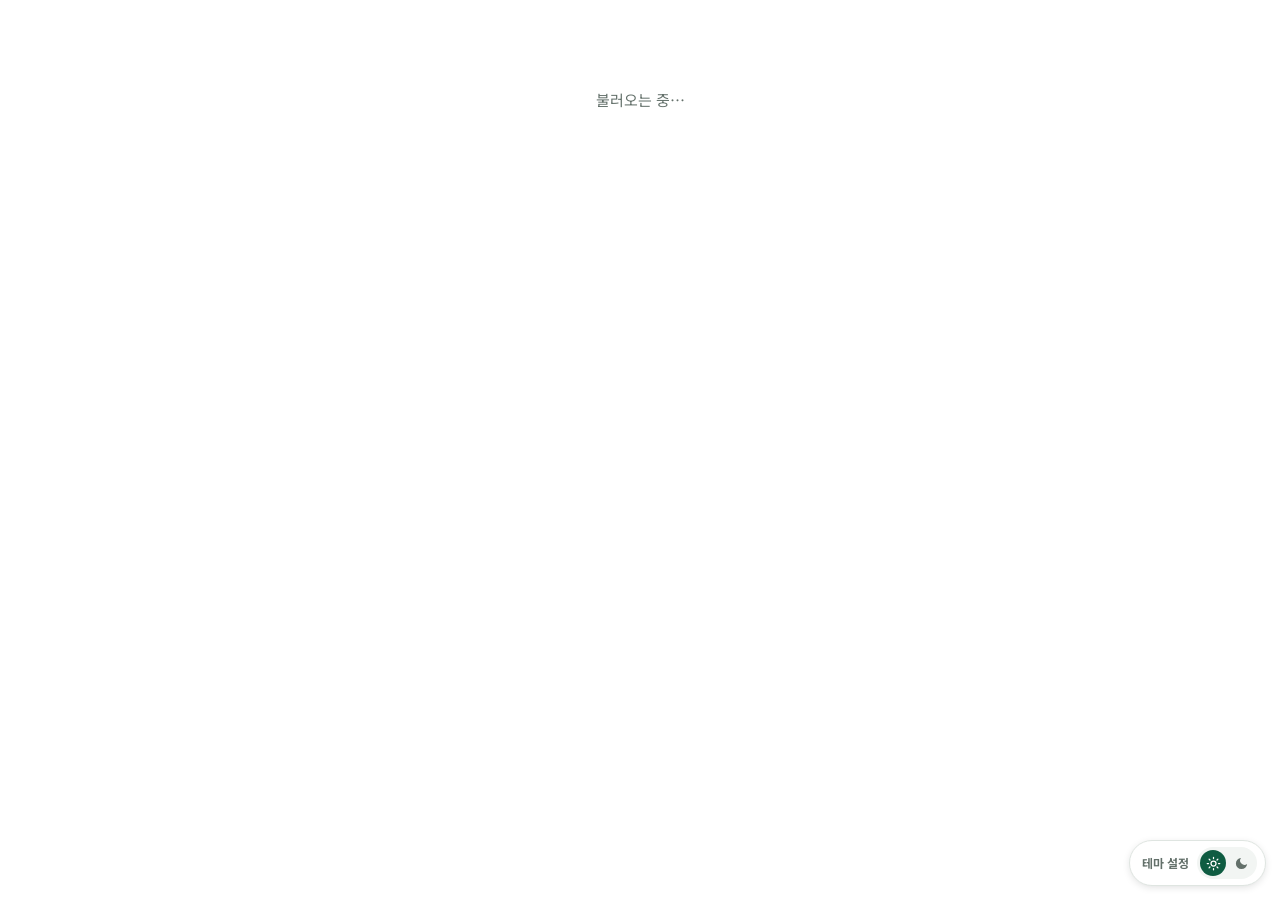
<file: index.html>
<!doctype html>
<html lang="ko">
<head>
<meta charset="utf-8">
<meta name="viewport" content="width=device-width, initial-scale=1">
<title>VOY Research page</title>
<link rel="stylesheet" href="/assets/style.css?v=20261030h">
<link rel="icon" href="data:,">
</head>
<body>
<script>
(function () {
  try {
    var t = localStorage.getItem('voy_theme');
    if (t === 'dark' || t === 'light') document.documentElement.setAttribute('data-theme', t);
  } catch (e) {}
})();
</script>
<div id="theme-toggle-mount"></div>
<div id="app"><div class="survey-shell"><div class="boot-loading">불러오는 중…</div></div></div>

<script src="/config.js"></script>
<script src="/assets/supabase-js.min.js"></script>
<script>
(function () {
  var sb = window.supabase.createClient(window.SUPABASE_CONFIG.url, window.SUPABASE_CONFIG.anonKey);

  /* ---------------- theme toggle ---------------- */
  var ICON_PALETTE = '<svg viewBox="0 0 24 24" fill="none" stroke="currentColor" stroke-width="2" stroke-linecap="round" stroke-linejoin="round"><path d="M12 2a10 10 0 100 20c1.1 0 2-.9 2-2 0-.5-.2-.9-.5-1.3-.3-.4-.5-.8-.5-1.2 0-1.1.9-2 2-2h2.4c1.9 0 3.6-1.6 3.6-3.6C21 6.5 17 2 12 2z"/><circle cx="7.2" cy="10.2" r="1.1" fill="currentColor" stroke="none"/><circle cx="10.8" cy="6.8" r="1.1" fill="currentColor" stroke="none"/><circle cx="15.5" cy="8.5" r="1.1" fill="currentColor" stroke="none"/><circle cx="16.5" cy="12.8" r="1.1" fill="currentColor" stroke="none"/></svg>';
  var ICON_SUN = '<svg viewBox="0 0 24 24" fill="none" stroke="currentColor" stroke-width="2" stroke-linecap="round" stroke-linejoin="round"><circle cx="12" cy="12" r="4"></circle><path d="M12 2v2M12 20v2M4.93 4.93l1.41 1.41M17.66 17.66l1.41 1.41M2 12h2M20 12h2M6.34 17.66l-1.41 1.41M19.07 4.93l-1.41 1.41"/></svg>';
  var ICON_MOON = '<svg viewBox="0 0 24 24" fill="currentColor"><path d="M21 12.79A9 9 0 1111.21 3 7 7 0 0021 12.79z"/></svg>';

  function getTheme() {
    try { return localStorage.getItem('voy_theme') === 'dark' ? 'dark' : 'light'; } catch (e) { return 'light'; }
  }
  function setTheme(t) {
    document.documentElement.setAttribute('data-theme', t);
    try { localStorage.setItem('voy_theme', t); } catch (e) {}
    renderThemeToggle();
  }
  function renderThemeToggle() {
    var mount = document.getElementById('theme-toggle-mount');
    if (!mount) return;
    var t = getTheme();
    mount.innerHTML =
      '<div class="theme-toggle">' +
      '<span class="theme-toggle-label"><span class="label-text">테마 설정</span></span>' +
      '<span class="theme-toggle-btns">' +
      '<button type="button" class="theme-btn' + (t === 'light' ? ' active' : '') + '" id="theme-btn-light" aria-label="라이트 테마">' + ICON_SUN + '</button>' +
      '<button type="button" class="theme-btn' + (t === 'dark' ? ' active' : '') + '" id="theme-btn-dark" aria-label="다크 테마">' + ICON_MOON + '</button>' +
      '</span></div>';
    document.getElementById('theme-btn-light').addEventListener('click', function () { setTheme('light'); });
    document.getElementById('theme-btn-dark').addEventListener('click', function () { setTheme('dark'); });
  }
  renderThemeToggle();

  function escapeHtml(s) {
    return String(s == null ? '' : s).replace(/[&<>"']/g, function (c) {
      return { '&': '&amp;', '<': '&lt;', '>': '&gt;', '"': '&quot;', "'": '&#39;' }[c];
    });
  }
  function fmtDateTime(iso) {
    if (!iso) return '';
    try {
      return new Date(iso).toLocaleString('ko-KR', { year: 'numeric', month: '2-digit', day: '2-digit', hour: '2-digit', minute: '2-digit' });
    } catch (e) { return iso; }
  }
  function getStatus(survey) {
    if (!survey || !survey.questions || survey.questions.length === 0 || !survey.title) return 'draft';
    if (survey.manual_status === 'forceOpen') return 'open';
    if (survey.manual_status === 'forceClosed') return 'closed';
    var now = Date.now();
    var start = survey.start_at ? new Date(survey.start_at).getTime() : null;
    var end = survey.end_at ? new Date(survey.end_at).getTime() : null;
    if (start && now < start) return 'before';
    if (end && now > end) return 'closed';
    return 'open';
  }
  var STATUS_LABEL = { draft: '준비 중', before: '시작 전', open: '진행 중', closed: '종료됨' };

  var brandHtml = '<div class="brand-row"><img class="brand-logo" src="/assets/logo.webp" alt="VOY Vote page"></div>';

  var siteFooterHtml = '<p class="muted small" style="text-align:center;margin-top:32px;line-height:1.7;">' +
    '영업현장의 참고서 VOY,<br>여러분의 관심과 참여로 만들어 집니다.<br>설문조사 감사합니다.</p>' +
    '<p class="muted small" style="text-align:center;margin-top:16px;line-height:1.7;">' +
    'ⓒ 2026 YUHAN Sales Strategic Planning Team.</p>';

  function shell(inner) {
    document.getElementById('app').innerHTML = '<div class="survey-shell">' + brandHtml + inner + siteFooterHtml + '</div>';
  }
  function centeredCard(inner) {
    return '<div class="card card-pad" style="text-align:center;">' + inner + '</div>';
  }

  var UI = { invalidField: '', submitting: false, submitError: '' };
  var SURVEY = null;

  function renderForm() {
    var s = SURVEY;
    var nicknameInvalid = UI.invalidField === 'nickname';
    var qHtml = s.questions.map(function (q, idx) {
      var invalid = UI.invalidField === q.id;
      var body;
      if (q.type === 'choice') {
        body = '<div class="choice-list">' + q.choices.map(function (c, ci) {
          if (!c || !String(c).trim()) return '';
          return '<label class="choice-option"><input type="radio" name="q_' + q.id + '" value="' + ci + '">' +
            '<span>' + escapeHtml(c) + '</span></label>';
        }).join('') + '</div>';
      } else {
        body = '<textarea name="t_' + q.id + '" placeholder="자유롭게 의견을 남겨주세요"></textarea>';
      }
      return '<div class="question-block' + (invalid ? ' invalid' : '') + '" data-qid="' + q.id + '">' +
        '<div class="section-title"><span class="question-num">' + String(idx + 1).padStart(2, '0') + '</span>' +
        escapeHtml(q.text) + (q.type === 'choice' ? '<span class="required-mark">*</span>' : '') + '</div>' +
        body + (invalid ? '<div class="error-text">이 문항에 응답해주세요.</div>' : '') + '</div>';
    }).join('');

    shell(
      '<div class="eyebrow" style="margin-bottom:10px;">SURVEY</div>' +
      '<h1 class="page-title" style="margin-bottom:6px;">' + escapeHtml(s.title) + '</h1>' +
      (s.end_at ? '<p class="muted small" style="margin:0 0 20px;">' + fmtDateTime(s.end_at) + '까지 참여 가능합니다.</p>' : '<div style="height:20px;"></div>') +
      (UI.submitError ? '<div class="flash flash-error">' + escapeHtml(UI.submitError) + '</div>' : '') +
      '<form id="survey-form" class="card card-pad">' +
      '<div class="question-block' + (nicknameInvalid ? ' invalid' : '') + '" data-qid="nickname">' +
      '<label class="field-label" for="nickname-input">당신의 VOY 닉네임은?<span class="required-mark">*</span></label>' +
      '<input type="text" id="nickname-input" name="nickname" placeholder="ex) 롱다리웰시코기45" maxlength="30" autocomplete="off">' +
      (nicknameInvalid ? '<div class="error-text">닉네임을 입력해주세요.</div>' : '') +
      '</div>' +
      qHtml +
      '<div style="margin-top:22px;"><button type="submit" class="btn btn-primary btn-block"' + (UI.submitting ? ' disabled' : '') + '>' +
      (UI.submitting ? '제출 중…' : '제출하기') + '</button></div>' +
      '</form>'
    );

    var form = document.getElementById('survey-form');
    form.querySelectorAll('.choice-option input').forEach(function (input) {
      input.addEventListener('change', function () {
        var group = input.closest('.choice-list');
        group.querySelectorAll('.choice-option').forEach(function (l) { l.classList.remove('checked'); });
        input.closest('.choice-option').classList.add('checked');
      });
    });
    form.addEventListener('submit', handleSubmit);
  }

  function handleSubmit(e) {
    e.preventDefault();
    var s = SURVEY;
    var form = e.target;
    var nickname = form.querySelector('#nickname-input').value.trim();
    if (!nickname) { UI.invalidField = 'nickname'; renderForm(); focusInvalid(); return; }

    var answers = {};
    var firstInvalid = null;
    s.questions.forEach(function (q) {
      if (q.type === 'choice') {
        var checked = form.querySelector('input[name="q_' + q.id + '"]:checked');
        if (!checked) { if (!firstInvalid) firstInvalid = q.id; return; }
        answers[q.id] = Number(checked.value);
      } else {
        var ta = form.querySelector('textarea[name="t_' + q.id + '"]');
        answers[q.id] = ta ? ta.value.trim() : '';
      }
    });
    if (firstInvalid) { UI.invalidField = firstInvalid; renderForm(); focusInvalid(); return; }

    UI.invalidField = '';
    UI.submitting = true;
    UI.submitError = '';
    renderForm();

    sb.from('responses').insert({ survey_id: s.id, nickname: nickname, answers: answers }).then(function (res) {
      if (res.error) {
        UI.submitting = false;
        UI.submitError = '제출 중 문제가 발생했습니다. 잠시 후 다시 시도해주세요.';
        renderForm();
        return;
      }
      try { sessionStorage.setItem('voy_submitted_' + s.id, '1'); } catch (e) {}
      renderDone();
    });
  }

  function focusInvalid() {
    var el = document.querySelector('[data-qid="' + UI.invalidField + '"]');
    if (el) { el.scrollIntoView({ block: 'center' }); var f = el.querySelector('input,textarea'); if (f) f.focus(); }
  }

  function renderDone() {
    shell(centeredCard(
      '<div class="eyebrow" style="margin-bottom:10px;color:var(--accent);">DONE</div>' +
      '<h1 class="page-title" style="margin-bottom:10px;">제출이 완료되었습니다</h1>' +
      '<p class="muted">소중한 의견 감사합니다.</p>'
    ));
  }

  function renderStatusScreen(status, survey) {
    if (status === 'draft') {
      shell(centeredCard('<h1 class="page-title" style="margin-bottom:10px;">설문이 아직 준비 중입니다</h1><p class="muted">잠시 후 다시 확인해주세요.</p>'));
      return;
    }
    if (status === 'before') {
      shell(centeredCard(
        '<span class="badge badge-before"><span class="badge-dot"></span>' + STATUS_LABEL.before + '</span>' +
        '<h1 class="page-title" style="margin:14px 0 10px;">' + escapeHtml(survey.title) + '</h1>' +
        '<p class="muted">' + (survey.start_at ? (fmtDateTime(survey.start_at) + '부터 참여하실 수 있습니다.') : '곧 시작됩니다.') + '</p>'
      ));
      return;
    }
    if (status === 'closed') {
      shell(centeredCard(
        '<span class="badge badge-closed"><span class="badge-dot"></span>' + STATUS_LABEL.closed + '</span>' +
        '<h1 class="page-title" style="margin:14px 0 10px;">' + escapeHtml(survey.title) + '</h1>' +
        '<p class="muted">설문이 종료되었습니다. 참여해주셔서 감사합니다.</p>'
      ));
      return;
    }
  }

  async function boot() {
    var app = document.getElementById('app');
    var res = await sb.from('surveys').select('*').eq('is_active', true).maybeSingle();
    if (res.error) {
      shell(centeredCard('<h1 class="page-title" style="margin-bottom:10px;">불러오지 못했습니다</h1><p class="muted">잠시 후 새로고침해주세요.</p>'));
      return;
    }
    var survey = res.data;
    var status = getStatus(survey);
    if (status !== 'open') { renderStatusScreen(status, survey); return; }

    SURVEY = survey;
    var already = false;
    try { already = sessionStorage.getItem('voy_submitted_' + survey.id) === '1'; } catch (e) {}
    if (already) { renderDone(); return; }
    renderForm();
  }

  boot();
})();
</script>
</body>
</html>
</file>
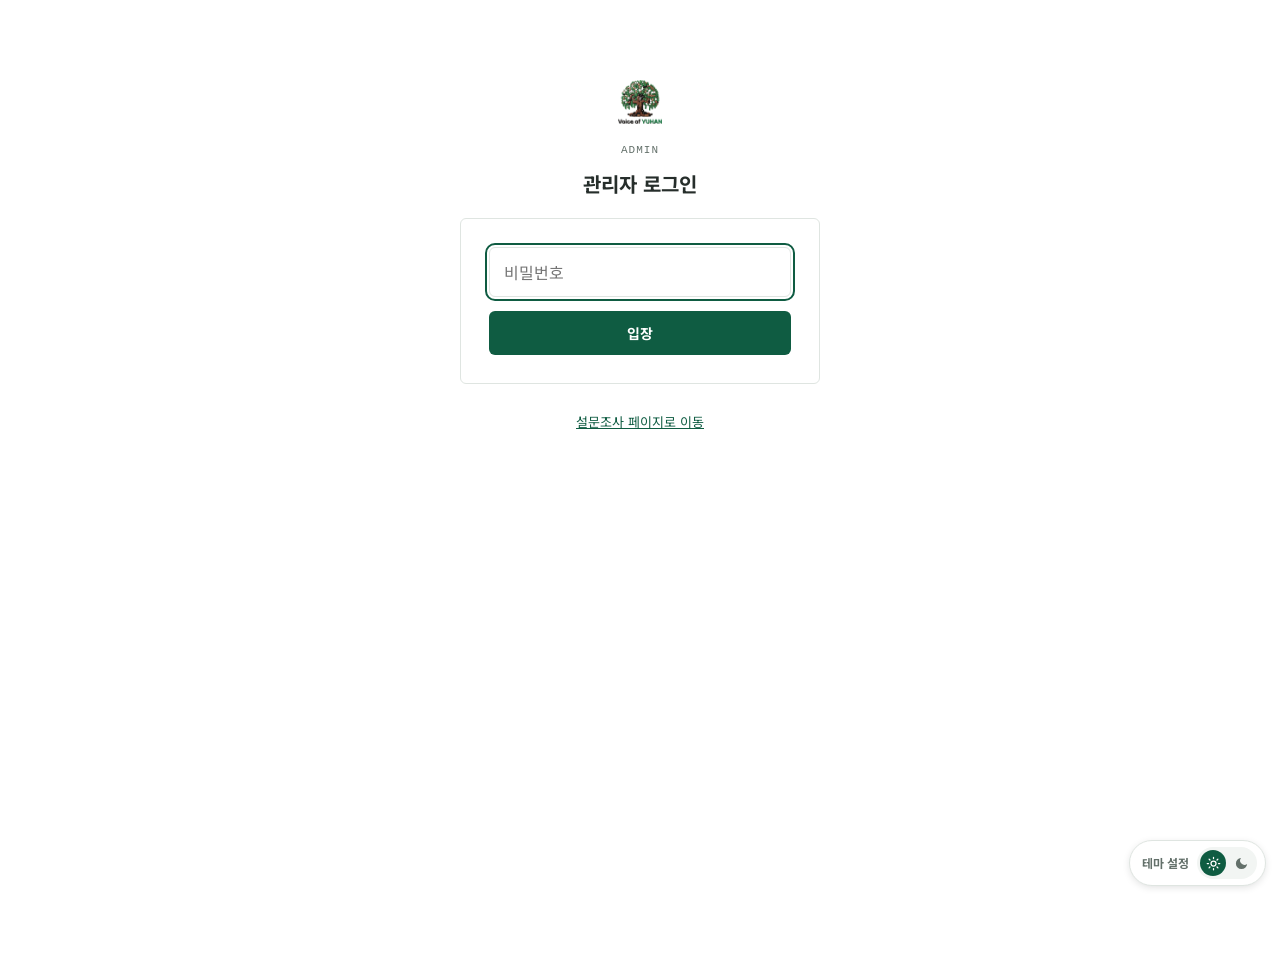
<file: admin/index.html>
<!doctype html>
<html lang="ko">
<head>
<meta charset="utf-8">
<meta name="viewport" content="width=device-width, initial-scale=1">
<title>VOY Research 관리자</title>
<link rel="preload" href="/assets/fonts/kaushan-script-latin-400.woff2" as="font" type="font/woff2" crossorigin>
<link rel="stylesheet" href="/assets/style.css?v=20261030h">
<link rel="icon" href="data:,">
<style>
.draw-stage{display:flex;flex-direction:column;align-items:center;justify-content:center;gap:14px;padding:14px 0;height:100%;}
.draw-reel{font-family:ui-monospace,"SFMono-Regular",Menlo,Consolas,"Liberation Mono",monospace;font-size:22px;font-weight:600;color:var(--accent);
  background:var(--surface-2);border-radius:12px;padding:16px 24px;min-width:220px;text-align:center;}
.winner-grid{display:grid;grid-template-columns:repeat(auto-fill,minmax(140px,1fr));gap:10px;margin-top:14px;}
.winner-tile{padding:12px;border-radius:10px;background:var(--accent-soft);color:var(--accent);
  font-weight:600;text-align:center;font-size:14px;}
.survey-row-actions{display:grid;grid-template-columns:repeat(2,1fr);gap:6px;width:190px;}
.survey-row-actions .btn{width:100%;padding-left:8px;padding-right:8px;}
.td-actions{white-space:normal !important;overflow:visible !important;max-width:none !important;vertical-align:top;padding-top:12px;padding-bottom:12px;}
.daily-chart-row{display:flex;gap:22px;align-items:stretch;}
.daily-chart-col{flex:1;min-width:0;}
.daily-side-col{flex:none;width:150px;border-left:1px solid var(--border);padding-left:18px;}
.daily-bars{display:flex;align-items:flex-end;gap:10px;height:150px;overflow-x:auto;padding:2px 2px 0;}
.daily-bar-item{display:flex;flex-direction:column;align-items:center;justify-content:flex-end;height:100%;min-width:36px;flex:none;}
.daily-bar-count{font-family:ui-monospace,"SFMono-Regular",Menlo,Consolas,"Liberation Mono",monospace;font-size:11px;font-weight:600;color:var(--ink-muted);margin-bottom:4px;}
.daily-bar-track{width:24px;flex:1;display:flex;align-items:flex-end;}
.daily-bar-fill{width:100%;border-radius:4px 4px 0 0;background:var(--border);}
.daily-bar-fill.has-value{background:var(--accent);}
.daily-bar-label{margin-top:8px;font-size:10px;color:var(--ink-muted);white-space:nowrap;}
.draw-candidate-list{border:1px solid var(--border);border-radius:6px;padding:8px;display:grid;grid-template-columns:repeat(3, 1fr);gap:4px 10px;align-items:start;}
.draw-candidate-option{padding:7px 10px;min-height:auto;min-width:0;}
.draw-candidate-option span{min-width:0;word-break:break-word;}
.response-nickname-list{border:1px solid var(--border);border-radius:6px;padding:8px;display:grid;grid-template-columns:repeat(3, 1fr);gap:4px 10px;align-items:start;}
.response-nickname-item{padding:7px 10px;min-height:auto;min-width:0;cursor:pointer;}
.response-nickname-item span{min-width:0;word-break:break-word;}
.response-nickname-item .response-num{flex:none;color:var(--ink-muted);}
.response-pagination{display:flex;flex-wrap:wrap;gap:6px;margin-top:12px;justify-content:center;}
.response-pagination .btn{min-width:38px;padding-left:0;padding-right:0;}
.og-hint{margin:10px 0 6px;}
.og-groups{display:flex;flex-direction:column;gap:10px;margin:10px 0 12px;}
.og-group{border:1px solid var(--accent);background:var(--accent-soft);border-radius:8px;padding:12px 14px;}
.og-group-head{display:flex;align-items:center;justify-content:space-between;gap:10px;}
.og-count{font-weight:700;color:var(--accent);font-size:14px;}
.og-label{padding:8px 10px !important;font-size:14px !important;}
.og-members{margin:8px 0 0;padding-left:18px;font-size:12px;color:var(--ink-muted);}
.og-members time{margin-left:8px;font-size:11px;opacity:.8;}
.og-pick{display:flex;gap:10px;align-items:flex-start;cursor:pointer;}
.og-pick input{margin-top:3px;flex:none;width:16px;height:16px;accent-color:var(--accent);}
.og-actions{margin-top:10px;display:flex;gap:8px;flex-wrap:wrap;}
.og-other{border-color:var(--border);background:var(--surface-2);}
.og-other .og-count{color:var(--ink-muted);}
.og-rep{display:flex;gap:8px;align-items:flex-start;cursor:pointer;}
.og-rep input{margin-top:3px;flex:none;accent-color:var(--accent);}
.og-members{list-style:none;padding-left:0;}
.og-x{border:1px solid var(--border);background:var(--surface);color:var(--ink-muted);border-radius:4px;font-size:11px;padding:1px 6px;cursor:pointer;margin-left:6px;}
@media (max-width:640px){
  .daily-chart-row{flex-direction:column;}
  .daily-side-col{width:auto;border-left:0;border-top:1px solid var(--border);padding-left:0;padding-top:14px;display:flex;gap:28px;}
  .daily-side-item{margin-bottom:0 !important;}
  .draw-candidate-list{grid-template-columns:1fr;}
  .response-nickname-list{grid-template-columns:1fr;}
}
</style>
</head>
<body>
<script>
(function () {
  try {
    var t = localStorage.getItem('voy_theme');
    if (t === 'dark' || t === 'light') document.documentElement.setAttribute('data-theme', t);
  } catch (e) {}
})();
</script>
<div id="theme-toggle-mount"></div>
<div id="app"><div class="admin-shell"><div class="boot-loading">불러오는 중…</div></div></div>

<script src="/config.js"></script>
<script src="/assets/supabase-js.min.js"></script>
<script>
(function () {
  var sb = window.supabase.createClient(window.SUPABASE_CONFIG.url, window.SUPABASE_CONFIG.anonKey);

  /* ---------------- theme toggle ---------------- */
  var ICON_PALETTE = '<svg viewBox="0 0 24 24" fill="none" stroke="currentColor" stroke-width="2" stroke-linecap="round" stroke-linejoin="round"><path d="M12 2a10 10 0 100 20c1.1 0 2-.9 2-2 0-.5-.2-.9-.5-1.3-.3-.4-.5-.8-.5-1.2 0-1.1.9-2 2-2h2.4c1.9 0 3.6-1.6 3.6-3.6C21 6.5 17 2 12 2z"/><circle cx="7.2" cy="10.2" r="1.1" fill="currentColor" stroke="none"/><circle cx="10.8" cy="6.8" r="1.1" fill="currentColor" stroke="none"/><circle cx="15.5" cy="8.5" r="1.1" fill="currentColor" stroke="none"/><circle cx="16.5" cy="12.8" r="1.1" fill="currentColor" stroke="none"/></svg>';
  var ICON_SUN = '<svg viewBox="0 0 24 24" fill="none" stroke="currentColor" stroke-width="2" stroke-linecap="round" stroke-linejoin="round"><circle cx="12" cy="12" r="4"></circle><path d="M12 2v2M12 20v2M4.93 4.93l1.41 1.41M17.66 17.66l1.41 1.41M2 12h2M20 12h2M6.34 17.66l-1.41 1.41M19.07 4.93l-1.41 1.41"/></svg>';
  var ICON_MOON = '<svg viewBox="0 0 24 24" fill="currentColor"><path d="M21 12.79A9 9 0 1111.21 3 7 7 0 0021 12.79z"/></svg>';

  function getTheme() {
    try { return localStorage.getItem('voy_theme') === 'dark' ? 'dark' : 'light'; } catch (e) { return 'light'; }
  }
  function setTheme(t) {
    document.documentElement.setAttribute('data-theme', t);
    try { localStorage.setItem('voy_theme', t); } catch (e) {}
    renderThemeToggle();
  }
  function renderThemeToggle() {
    var mount = document.getElementById('theme-toggle-mount');
    if (!mount) return;
    var t = getTheme();
    mount.innerHTML =
      '<div class="theme-toggle">' +
      '<span class="theme-toggle-label"><span class="label-text">테마 설정</span></span>' +
      '<span class="theme-toggle-btns">' +
      '<button type="button" class="theme-btn' + (t === 'light' ? ' active' : '') + '" id="theme-btn-light" aria-label="라이트 테마">' + ICON_SUN + '</button>' +
      '<button type="button" class="theme-btn' + (t === 'dark' ? ' active' : '') + '" id="theme-btn-dark" aria-label="다크 테마">' + ICON_MOON + '</button>' +
      '</span></div>';
    document.getElementById('theme-btn-light').addEventListener('click', function () { setTheme('light'); });
    document.getElementById('theme-btn-dark').addEventListener('click', function () { setTheme('dark'); });
  }
  renderThemeToggle();

  /* ---------------- helpers ---------------- */
  function escapeHtml(s) {
    return String(s == null ? '' : s).replace(/[&<>"']/g, function (c) {
      return { '&': '&amp;', '<': '&lt;', '>': '&gt;', '"': '&quot;', "'": '&#39;' }[c];
    });
  }
  var _bubbleMeasureEl = null;
  function measureBubbleHeight(text, fontSize, isGroup, badge, width) {
    if (!_bubbleMeasureEl) {
      _bubbleMeasureEl = document.createElement('div');
      _bubbleMeasureEl.style.cssText = 'position:absolute;visibility:hidden;pointer-events:none;left:-9999px;top:0;width:221px;' +
        'box-sizing:border-box;margin:0;font-weight:500;line-height:1.5;word-break:break-word;' +
        'font-family:"Noto Sans KR",-apple-system,BlinkMacSystemFont,"Segoe UI","Apple SD Gothic Neo","Malgun Gothic",sans-serif;';
      document.body.appendChild(_bubbleMeasureEl);
    }
    _bubbleMeasureEl.style.width = (width || 221) + 'px';
    _bubbleMeasureEl.style.fontSize = (fontSize || 12) + 'px';
    _bubbleMeasureEl.style.padding = isGroup ? '12px 18px' : '9px 16px';
    _bubbleMeasureEl.innerHTML = escapeHtml(text) +
      (badge ? '<span style="display:block;margin-top:5px;font-size:10px;font-weight:700;line-height:1.4;">' + escapeHtml(badge) + '</span>' : '');
    return _bubbleMeasureEl.offsetHeight + 10; /* + bubble margin-bottom */
  }
  function uid(prefix) { return prefix + '_' + Date.now().toString(36) + '_' + Math.random().toString(36).slice(2, 8); }
  function clone(o) { return JSON.parse(JSON.stringify(o)); }
  function fmtDateTime(iso) {
    if (!iso) return '';
    try { return new Date(iso).toLocaleString('ko-KR', { year: 'numeric', month: '2-digit', day: '2-digit', hour: '2-digit', minute: '2-digit' }); }
    catch (e) { return iso; }
  }
  function toLocalInputValue(iso) {
    if (!iso) return '';
    var d = new Date(iso);
    if (isNaN(d.getTime())) return '';
    var pad = function (n) { return String(n).padStart(2, '0'); };
    return d.getFullYear() + '-' + pad(d.getMonth() + 1) + '-' + pad(d.getDate()) + 'T' + pad(d.getHours()) + ':' + pad(d.getMinutes());
  }
  function fromLocalInputValue(v) {
    if (!v) return '';
    var d = new Date(v);
    return isNaN(d.getTime()) ? '' : d.toISOString();
  }
  function dateKeyLocal(iso) {
    var d = new Date(iso);
    var pad = function (n) { return String(n).padStart(2, '0'); };
    return d.getFullYear() + '-' + pad(d.getMonth() + 1) + '-' + pad(d.getDate());
  }
  function addDaysToKey(key, n) {
    var p = key.split('-').map(Number);
    var d = new Date(p[0], p[1] - 1, p[2]);
    d.setDate(d.getDate() + n);
    var pad = function (x) { return String(x).padStart(2, '0'); };
    return d.getFullYear() + '-' + pad(d.getMonth() + 1) + '-' + pad(d.getDate());
  }
  function fmtDateShort(key) {
    var p = key.split('-').map(Number);
    var d = new Date(p[0], p[1] - 1, p[2]);
    var days = ['일', '월', '화', '수', '목', '금', '토'];
    var pad = function (x) { return String(x).padStart(2, '0'); };
    return pad(p[1]) + '.' + pad(p[2]) + '(' + days[d.getDay()] + ')';
  }
  function seededMinute(seedStr) {
    var str = String(seedStr || '');
    var hash = 0;
    for (var i = 0; i < str.length; i++) { hash = (hash * 31 + str.charCodeAt(i)) >>> 0; }
    return hash % 11;
  }
  function drawDisplayDate(survey, draw) {
    /* 추첨일 = 추첨을 실행한 날짜, 시간은 오전 12시 0~10분 사이 (추첨마다 고정된 임의의 분) */
    var base = draw && draw.drawn_at ? new Date(draw.drawn_at) : new Date();
    if (isNaN(base.getTime())) base = new Date();
    var minute = seededMinute((draw && draw.drawn_at) || (survey && survey.id) || '');
    var d = new Date(base.getFullYear(), base.getMonth(), base.getDate(), 0, minute, 0, 0);
    return fmtDateTime(d.toISOString());
  }
  function getStatus(s) {
    if (!s || !s.questions || s.questions.length === 0 || !s.title) return 'draft';
    if (s.manualStatus === 'forceOpen') return 'open';
    if (s.manualStatus === 'forceClosed') return 'closed';
    var now = Date.now();
    var start = s.startAt ? new Date(s.startAt).getTime() : null;
    var end = s.endAt ? new Date(s.endAt).getTime() : null;
    if (start && now < start) return 'before';
    if (end && now > end) return 'closed';
    return 'open';
  }
  var STATUS_LABEL = { draft: '준비 중', before: '시작 전', open: '진행 중', closed: '종료됨' };

  function regenerateQuestions(existing, choiceCount, choicesPerQ, textCount) {
    existing = existing || [];
    var existingChoice = existing.filter(function (q) { return q.type === 'choice'; });
    var existingText = existing.filter(function (q) { return q.type === 'text'; });
    var out = [];
    for (var i = 0; i < choiceCount; i++) {
      var prev = existingChoice[i];
      var text = prev ? prev.text : ('문항 ' + (i + 1));
      var choices = prev ? prev.choices.slice(0, choicesPerQ) : [];
      while (choices.length < choicesPerQ) choices.push('');
      out.push({ id: prev ? prev.id : uid('c'), type: 'choice', text: text, choices: choices });
    }
    for (var j = 0; j < textCount; j++) {
      var prevT = existingText[j];
      var textT = prevT ? prevT.text : ('하고 싶은 말 ' + (j + 1));
      var tq = { id: prevT ? prevT.id : uid('t'), type: 'text', text: textT };
      if (prevT && prevT.groups) tq.groups = prevT.groups;
      if (prevT && prevT.others) tq.others = prevT.others;
      out.push(tq);
    }
    return out;
  }

  function blankDraft() {
    return {
      id: null,
      title: '',
      choiceQuestionCount: 3,
      choicesPerQuestion: 4,
      textQuestionCount: 1,
      questions: regenerateQuestions([], 3, 4, 1),
      startAt: '', endAt: '', manualStatus: 'auto',
      activateNow: false,
    };
  }
  function mapSurvey(row) {
    return {
      id: row.id, title: row.title || '',
      choiceQuestionCount: row.choice_question_count, choicesPerQuestion: row.choices_per_question,
      textQuestionCount: row.text_question_count, questions: row.questions || [],
      startAt: row.start_at || '', endAt: row.end_at || '', manualStatus: row.manual_status || 'auto',
      isActive: !!row.is_active, createdAt: row.created_at, updatedAt: row.updated_at,
      responseCount: row.response_count || 0,
    };
  }

  var brandHtml = function (align) {
    return '<div class="brand-row' + (align === 'left' ? ' left' : '') + '"><img class="brand-logo" src="/assets/logo.webp" alt="Voice of YUHAN"></div>';
  };

  /* ---------------- state ---------------- */
  var PASSCODE = null;
  var VIEW = 'gate';          // gate | list | create | results
  var SURVEYS = [];
  var DRAFT = null;
  var CURRENT = null;         // { survey, responses, draw }
  var UI = { passcodeError: '', busy: false, error: '', flash: '', drawCount: 5, drawing: false, drawReelText: '', deleteSurveyId: null, deleteSurveyTitle: '', viewResponseId: null, drawSelected: {}, responsePage: 1, groupSel: {} };

  try { PASSCODE = sessionStorage.getItem('voy_admin_passcode') || null; } catch (e) {}

  /* ---------------- api ---------------- */
  function api(action, payload) {
    return sb.functions.invoke('admin-api', { body: { passcode: PASSCODE, action: action, payload: payload || {} } })
      .then(function (res) {
        if (res.error) throw { code: 'network', message: res.error.message || '네트워크 오류' };
        if (res.data && res.data.error) throw { code: res.data.error, message: res.data.detail || res.data.error };
        return res.data;
      });
  }

  /* ---------------- gate ---------------- */
  function renderGate() {
    document.getElementById('app').innerHTML =
      '<div class="gate-shell">' + brandHtml() +
      '<div class="eyebrow" style="margin-bottom:8px;">ADMIN</div>' +
      '<h1 class="section-title" style="font-size:20px;margin-bottom:18px;">관리자 로그인</h1>' +
      '<div class="card card-pad">' +
      '<input type="password" id="gate-input" placeholder="비밀번호" autocomplete="off">' +
      (UI.passcodeError ? '<div class="error-text">' + escapeHtml(UI.passcodeError) + '</div>' : '') +
      '<button id="gate-submit" class="btn btn-primary btn-block" style="margin-top:14px;"' + (UI.busy ? ' disabled' : '') + '>' +
      (UI.busy ? '확인 중…' : '입장') + '</button>' +
      '</div>' +
      '<div class="foot-link"><a href="/">설문조사 페이지로 이동</a></div>' +
      '</div>';
    var input = document.getElementById('gate-input');
    var submit = function () { tryPasscode(input.value); };
    document.getElementById('gate-submit').addEventListener('click', submit);
    input.addEventListener('keydown', function (e) { if (e.key === 'Enter') submit(); });
    input.focus();
  }

  function tryPasscode(value) {
    value = (value || '').trim();
    if (!value) { UI.passcodeError = '비밀번호를 입력해주세요.'; render(); return; }
    PASSCODE = value;
    UI.busy = true; UI.passcodeError = ''; render();
    api('list_surveys', {}).then(function (data) {
      try { sessionStorage.setItem('voy_admin_passcode', value); } catch (e) {}
      SURVEYS = (data.surveys || []).map(mapSurvey);
      UI.busy = false;
      VIEW = 'list';
      render();
    }).catch(function (err) {
      PASSCODE = null;
      UI.busy = false;
      UI.passcodeError = err.code === 'invalid_passcode' ? '비밀번호가 올바르지 않습니다.' : '연결 중 문제가 발생했습니다.';
      render();
    });
  }

  /* ---------------- shell / nav ---------------- */
  function adminShell(bodyHtml) {
    var html = '<span aria-hidden="true" style="position:absolute;left:-9999px;top:0;font-family:\'Kaushan Script\';font-size:30px;pointer-events:none;">Voice Of YUHAN</span>' +
      '<div class="admin-shell"><table class="print-page-table"><tbody><tr><td>' + '<div class="shell-top">' + brandHtml('left') +
      '<div class="admin-top shell-header"><div class="admin-title-row">' +
      '<div class="eyebrow no-print">ADMIN</div><h1 class="section-title no-print" style="font-size:19px;">VOY Research 관리자</h1>' +
      '<h1 class="section-title print-only print-title"><span class="print-script">Voice Of YUHAN</span><span class="print-title-sub">(VOY) 설문조사</span></h1>' +
      '</div>' +
      '<div class="tabs">' +
      '<button class="tab-btn' + (VIEW === 'list' ? ' active' : '') + '" data-nav="list">설문 목록</button>' +
      '<button class="tab-btn' + (VIEW === 'create' ? ' active' : '') + '" data-nav="create">설문 만들기</button>' +
      '</div></div></div>';
    if (UI.flash) html += '<div class="flash">' + escapeHtml(UI.flash) + '</div>';
    if (UI.error) html += '<div class="flash flash-error">' + escapeHtml(UI.error) + '</div>';
    html += bodyHtml;
    html += '<div class="foot-link"><a href="/">설문조사 페이지 보기 ↗</a></div>' +
      '</td></tr></tbody><tfoot><tr><td>' +
      '<p class="muted small print-footer" style="text-align:center;margin-top:16px;">ⓒ 2026 YUHAN Sales Strategic Planning Team.</p>' +
      '</td></tr></tfoot></table></div>';
    document.getElementById('app').innerHTML = html;
    document.querySelectorAll('[data-nav]').forEach(function (b) {
      b.addEventListener('click', function () {
        UI.error = ''; UI.flash = '';
        var target = b.getAttribute('data-nav');
        if (target === 'create') { DRAFT = blankDraft(); }
        goto(target);
      });
    });
  }

  function goto(view, extra) {
    VIEW = view;
    if (view === 'list') loadList();
    else if (view === 'results') loadResults(extra);
    else render();
  }

  /* ---------------- list view ---------------- */
  function loadList() {
    UI.busy = true; render();
    api('list_surveys', {}).then(function (data) {
      SURVEYS = (data.surveys || []).map(mapSurvey);
      UI.busy = false;
      render();
    }).catch(handleApiError);
  }

  function renderList() {
    var origin = location.origin;
    var linkCard = '<div class="card card-pad" style="margin-bottom:16px;">' +
      '<div class="eyebrow" style="margin-bottom:6px;">공유 링크</div>' +
      '<div class="link-row" style="margin-bottom:8px;"><input type="text" readonly value="' + escapeHtml(origin + '/') + '" id="link-survey">' +
      '<button class="btn btn-ghost btn-sm" data-copy="link-survey">복사</button></div>' +
      '<div class="link-row"><input type="text" readonly value="' + escapeHtml(origin + '/admin') + '" id="link-admin">' +
      '<button class="btn btn-ghost btn-sm" data-copy="link-admin">복사</button></div>' +
      '<div class="field-hint">설문조사 페이지에는 "활성" 상태인 설문 1개만 노출됩니다.</div>' +
      '</div>';

    var rows = SURVEYS.map(function (s) {
      var status = getStatus(s);
      return '<tr>' +
        '<td>' + escapeHtml(s.title || '(제목 없음)') + (s.isActive ? ' <span class="badge badge-open" style="margin-left:6px;">활성</span>' : '') + '</td>' +
        '<td><span class="badge badge-' + status + '"><span class="badge-dot"></span>' + STATUS_LABEL[status] + '</span></td>' +
        '<td class="mono">' + s.responseCount + '</td>' +
        '<td class="mono">' + fmtDateTime(s.createdAt) + '</td>' +
        '<td class="td-actions"><div class="survey-row-actions">' +
        '<button class="btn btn-ghost btn-sm" data-results="' + s.id + '">결과 보기</button>' +
        '<button class="btn btn-ghost btn-sm" data-edit="' + s.id + '">수정</button>' +
        (s.isActive
          ? '<button class="btn btn-ghost btn-sm" data-deactivate="' + s.id + '">비활성화</button>'
          : '<button class="btn btn-ghost btn-sm" data-activate="' + s.id + '">활성화</button>') +
        '<button class="btn btn-danger btn-sm" data-delete-survey="' + s.id + '" data-delete-title="' + escapeHtml(s.title || '(제목 없음)') + '">삭제</button>' +
        '</div></td></tr>';
    }).join('');

    var table = SURVEYS.length
      ? '<div class="table-scroll"><table><thead><tr><th>제목</th><th>상태</th><th>응답수</th><th>생성일</th><th>관리</th></tr></thead><tbody>' + rows + '</tbody></table></div>'
      : '<p class="empty-note">아직 만든 설문이 없습니다. "설문 만들기" 탭에서 첫 설문을 만들어보세요.</p>';

    var deleteModal = UI.deleteSurveyId
      ? '<div class="modal-backdrop" id="delete-survey-backdrop"><div class="card card-pad modal-card">' +
        '<h2 class="section-title" style="margin-bottom:10px;">설문을 삭제할까요?</h2>' +
        '<p class="muted small" style="margin:0 0 18px;">"' + escapeHtml(UI.deleteSurveyTitle || '') + '" 설문과 응답, 추첨 결과가 모두 삭제되며 되돌릴 수 없습니다.</p>' +
        '<div style="display:flex;gap:10px;"><button class="btn btn-ghost" id="delete-survey-cancel" style="flex:1;">취소</button>' +
        '<button class="btn btn-danger" id="delete-survey-confirm" style="flex:1;border-color:var(--danger);">삭제</button></div>' +
        '</div></div>'
      : '';

    adminShell(linkCard + '<div class="card card-pad">' +
      '<div class="admin-top" style="margin-bottom:14px;"><div class="section-title">설문 목록</div>' +
      '<button class="btn btn-primary btn-sm" data-nav="create">+ 새 설문 만들기</button></div>' +
      table + '</div>' + deleteModal);

    document.querySelectorAll('[data-results]').forEach(function (b) { b.addEventListener('click', function () { goto('results', b.getAttribute('data-results')); }); });
    document.querySelectorAll('[data-edit]').forEach(function (b) {
      b.addEventListener('click', function () {
        var s = SURVEYS.find(function (x) { return x.id === b.getAttribute('data-edit'); });
        DRAFT = clone(s); DRAFT.activateNow = false;
        goto('create');
      });
    });
    document.querySelectorAll('[data-activate]').forEach(function (b) {
      b.addEventListener('click', function () {
        UI.busy = true; render();
        api('activate_survey', { id: b.getAttribute('data-activate') })
          .then(function () { UI.flash = '설문을 활성화했습니다.'; loadList(); })
          .catch(handleApiError);
      });
    });
    document.querySelectorAll('[data-deactivate]').forEach(function (b) {
      b.addEventListener('click', function () {
        UI.busy = true; render();
        api('deactivate_survey', { id: b.getAttribute('data-deactivate') })
          .then(function () { UI.flash = '설문을 비활성화했습니다.'; loadList(); })
          .catch(handleApiError);
      });
    });
    document.querySelectorAll('[data-delete-survey]').forEach(function (b) {
      b.addEventListener('click', function () {
        UI.deleteSurveyId = b.getAttribute('data-delete-survey');
        UI.deleteSurveyTitle = b.getAttribute('data-delete-title');
        render();
      });
    });
    var deleteBackdrop = document.getElementById('delete-survey-backdrop');
    if (deleteBackdrop) {
      document.getElementById('delete-survey-cancel').addEventListener('click', function () {
        UI.deleteSurveyId = null; UI.deleteSurveyTitle = ''; render();
      });
      document.getElementById('delete-survey-confirm').addEventListener('click', function () {
        var id = UI.deleteSurveyId;
        UI.deleteSurveyId = null; UI.deleteSurveyTitle = '';
        UI.busy = true; render();
        api('delete_survey', { id: id })
          .then(function () { UI.flash = '설문을 삭제했습니다.'; loadList(); })
          .catch(handleApiError);
      });
    }
    document.querySelectorAll('[data-copy]').forEach(function (btn) {
      btn.addEventListener('click', function () {
        var input = document.getElementById(btn.getAttribute('data-copy'));
        if (navigator.clipboard && navigator.clipboard.writeText) {
          navigator.clipboard.writeText(input.value).then(function () {
            UI.flash = '복사되었습니다.'; render(); setTimeout(function () { UI.flash = ''; render(); }, 1500);
          }).catch(function () { input.select(); });
        } else { input.select(); }
      });
    });
  }

  /* ---------------- create/edit view ---------------- */
  function manualStatusOption(d, value, label) {
    var checked = (d.manualStatus || 'auto') === value;
    return '<label class="choice-option' + (checked ? ' checked' : '') + '">' +
      '<input type="radio" name="draft-manual-status" value="' + value + '"' + (checked ? ' checked' : '') + '>' +
      '<span>' + escapeHtml(label) + '</span></label>';
  }

  function renderCreate() {
    var d = DRAFT;
    var isEdit = !!d.id;
    var qEditHtml = d.questions.map(function (q, idx) {
      if (q.type === 'choice') {
        return '<div class="question-block">' +
          '<label class="field-label"><span class="question-num">문항 ' + (idx + 1) + '</span>선택형</label>' +
          '<input type="text" data-q="' + q.id + '" data-field="text" value="' + escapeHtml(q.text) + '" style="margin-bottom:10px;">' +
          '<div class="field-hint" style="margin:0 0 8px;">비워두면 그 선택지는 설문조사 화면에 표시되지 않습니다. 예: 선택지를 2개만 입력하면 2개만 노출됩니다.</div>' +
          q.choices.map(function (c, ci) {
            return '<input type="text" data-q="' + q.id + '" data-choice="' + ci + '" value="' + escapeHtml(c) + '" placeholder="선택지 ' + (ci + 1) + ' (비워두면 미노출)" style="margin-bottom:8px;">';
          }).join('') + '</div>';
      }
      return '<div class="question-block">' +
        '<label class="field-label"><span class="question-num">문항 ' + (idx + 1) + '</span>주관식 (하고 싶은 말)</label>' +
        '<input type="text" data-q="' + q.id + '" data-field="text" value="' + escapeHtml(q.text) + '"></div>';
    }).join('');

    var body = '<div class="card card-pad section-gap">' +
      '<div class="section-title">' + (isEdit ? '설문 수정' : '새 설문 만들기') + '</div>' +
      '<div class="field"><label class="field-label">설문 제목</label>' +
      '<input type="text" id="d-title" value="' + escapeHtml(d.title) + '" placeholder="예: 2026년 하반기 VOY 만족도 조사"></div>' +

      '<hr class="divider"><div class="eyebrow">문항 구성</div>' +
      '<div class="field-row">' +
      '<div class="field"><label class="field-label">선택형 문항 개수</label><input type="number" id="d-choiceCount" min="0" max="20" value="' + d.choiceQuestionCount + '"></div>' +
      '<div class="field"><label class="field-label">문항별 선택지 개수</label><input type="number" id="d-choicesPer" min="2" max="10" value="' + d.choicesPerQuestion + '"></div>' +
      '</div>' +
      '<div class="field"><label class="field-label">주관식(하고 싶은 말) 문항 개수</label>' +
      '<input type="number" id="d-textCount" min="0" max="10" value="' + d.textQuestionCount + '">' +
      '<div class="field-hint">개수를 바꾼 뒤 아래 "문항 구조 적용" 버튼을 눌러 반영하세요.</div></div>' +
      '<button id="d-apply" class="btn btn-ghost">문항 구조 적용</button>' +

      '<hr class="divider"><div class="eyebrow">문항 내용 수정</div>' +
      (qEditHtml || '<p class="empty-note">문항이 없습니다. 위에서 개수를 지정하고 구조를 적용해주세요.</p>') +

      '<hr class="divider"><div class="eyebrow">참여 기간</div>' +
      '<div class="field-row">' +
      '<div class="field"><label class="field-label">시작 일시</label><input type="datetime-local" id="d-start" value="' + toLocalInputValue(d.startAt) + '"></div>' +
      '<div class="field"><label class="field-label">종료 일시</label><input type="datetime-local" id="d-end" value="' + toLocalInputValue(d.endAt) + '"></div>' +
      '</div>' +
      '<div class="field-hint" style="margin:-6px 0 10px;">위 일정에 따라 자동으로 시작·종료됩니다. 즉시 조정이 필요하면 아래에서 수동으로 전환하세요.</div>' +

      '<hr class="divider"><div class="eyebrow">진행 상태 수동 조정</div>' +
      '<div class="choice-list" id="d-manual-status">' +
      manualStatusOption(d, 'auto', '자동 (일정에 따름)') +
      manualStatusOption(d, 'forceOpen', '지금 즉시 시작') +
      manualStatusOption(d, 'forceClosed', '지금 즉시 종료') +
      '</div>' +

      (isEdit ? '' :
        '<hr class="divider">' +
        '<label class="choice-option' + (d.activateNow ? ' checked' : '') + '"><input type="checkbox" id="d-activate-now"' + (d.activateNow ? ' checked' : '') + '>' +
        '<span>저장 후 바로 이 설문을 공개(활성화)합니다 — 기존에 활성화된 설문은 자동으로 비활성화돼요.</span></label>') +

      '<button id="d-save" class="btn btn-primary btn-block"' + (UI.busy ? ' disabled' : '') + '>' + (UI.busy ? '저장 중…' : (isEdit ? '수정 저장' : '설문 만들기')) + '</button>' +
      '<button id="d-cancel" class="btn btn-ghost btn-block">취소</button>' +
      '</div>';

    adminShell(body);

    document.getElementById('d-title').addEventListener('input', function (e) { DRAFT.title = e.target.value; });
    document.getElementById('d-choiceCount').addEventListener('input', function (e) { DRAFT.choiceQuestionCount = Math.max(0, parseInt(e.target.value || '0', 10)); });
    document.getElementById('d-choicesPer').addEventListener('input', function (e) { DRAFT.choicesPerQuestion = Math.max(2, parseInt(e.target.value || '2', 10)); });
    document.getElementById('d-textCount').addEventListener('input', function (e) { DRAFT.textQuestionCount = Math.max(0, parseInt(e.target.value || '0', 10)); });
    document.getElementById('d-start').addEventListener('input', function (e) { DRAFT.startAt = fromLocalInputValue(e.target.value); });
    document.getElementById('d-end').addEventListener('input', function (e) { DRAFT.endAt = fromLocalInputValue(e.target.value); });
    document.getElementById('d-apply').addEventListener('click', function () {
      DRAFT.questions = regenerateQuestions(DRAFT.questions, DRAFT.choiceQuestionCount, DRAFT.choicesPerQuestion, DRAFT.textQuestionCount);
      render();
    });
    document.querySelectorAll('[data-q]').forEach(function (input) {
      input.addEventListener('input', function () {
        var q = DRAFT.questions.find(function (x) { return x.id === input.getAttribute('data-q'); });
        if (!q) return;
        if (input.hasAttribute('data-choice')) q.choices[parseInt(input.getAttribute('data-choice'), 10)] = input.value;
        else q.text = input.value;
      });
    });
    var statusGroup = document.getElementById('d-manual-status');
    statusGroup.querySelectorAll('input[name="draft-manual-status"]').forEach(function (input) {
      input.addEventListener('change', function () {
        DRAFT.manualStatus = input.value;
        statusGroup.querySelectorAll('.choice-option').forEach(function (l) { l.classList.remove('checked'); });
        input.closest('.choice-option').classList.add('checked');
      });
    });
    var activateNow = document.getElementById('d-activate-now');
    if (activateNow) activateNow.addEventListener('change', function (e) { DRAFT.activateNow = e.target.checked; });
    document.getElementById('d-cancel').addEventListener('click', function () { goto('list'); });
    document.getElementById('d-save').addEventListener('click', handleSaveDraft);
  }

  function handleSaveDraft() {
    if (!DRAFT.title || !DRAFT.title.trim()) { UI.error = '설문 제목을 입력해주세요.'; render(); return; }
    if (!DRAFT.questions || DRAFT.questions.length === 0) { UI.error = '문항이 없습니다. 문항 구조를 적용해주세요.'; render(); return; }
    UI.busy = true; UI.error = ''; render();
    var action = DRAFT.id ? 'save_survey' : 'create_survey';
    api(action, DRAFT).then(function () {
      UI.busy = false; UI.flash = DRAFT.id ? '설문을 수정했습니다.' : '설문을 만들었습니다.';
      goto('list');
    }).catch(handleApiError);
  }

  /* ---------------- results / draw view ---------------- */
  function loadResults(surveyId) {
    UI.busy = true; render();
    api('get_survey_results', { id: surveyId }).then(function (data) {
      if (UI.drawSelectedSurveyId !== surveyId) { UI.drawSelected = {}; UI.drawSelectedSurveyId = surveyId; }
      if (UI.responsePageSurveyId !== surveyId) { UI.responsePage = 1; UI.responsePageSurveyId = surveyId; }
      if (UI.groupSelSurveyId !== surveyId) { UI.groupSel = {}; UI.groupSelSurveyId = surveyId; }
      CURRENT = { survey: mapSurvey(data.survey), responses: data.responses || [], draw: data.draw };
      UI.busy = false;
      render();
    }).catch(handleApiError);
  }

  function renderResults() {
    if (!CURRENT) { adminShell('<div class="boot-loading">불러오는 중…</div>'); return; }
    var s = CURRENT.survey;
    var responses = CURRENT.responses;
    var total = responses.length;
    var status = getStatus(s);

    var uniqueParticipants = {};
    responses.forEach(function (r) { var k = String(r.nickname || '').trim().toLowerCase(); if (k) uniqueParticipants[k] = 1; });
    var stats = '<div class="stat-grid" style="margin-bottom:22px;">' +
      '<div class="stat-tile"><div class="stat-value">' + total + '</div><div class="stat-label">전체 응답 수</div></div>' +
      '<div class="stat-tile"><div class="stat-value">' + Object.keys(uniqueParticipants).length + '</div><div class="stat-label">참여 닉네임 수(중복제외)</div></div>' +
      '</div>';

    var todayKey = dateKeyLocal(new Date().toISOString());
    var startKey = s.startAt ? dateKeyLocal(s.startAt) : (responses.length ? dateKeyLocal(responses[0].submitted_at) : todayKey);
    var lastRespKey = responses.length ? dateKeyLocal(responses[responses.length - 1].submitted_at) : startKey;
    var endKey = (status === 'open' && todayKey > lastRespKey) ? todayKey : lastRespKey;
    if (endKey < startKey) endKey = startKey;

    var dayCounts = {};
    responses.forEach(function (r) { var k = dateKeyLocal(r.submitted_at); dayCounts[k] = (dayCounts[k] || 0) + 1; });

    var dailyList = [];
    var cursor = startKey, guard = 0;
    while (guard < 366) {
      dailyList.push({ key: cursor, label: fmtDateShort(cursor), count: dayCounts[cursor] || 0 });
      if (cursor === endKey) break;
      cursor = addDaysToKey(cursor, 1);
      guard++;
    }
    var maxDaily = dailyList.reduce(function (m, d) { return Math.max(m, d.count); }, 0) || 1;
    var peakKey = null;
    dailyList.forEach(function (d) { if (peakKey === null && d.count > 0 && d.count === maxDaily) peakKey = d.key; });
    var dailyBars = dailyList.map(function (d) {
      var pct = Math.max(Math.round((d.count / maxDaily) * 100), d.count > 0 ? 6 : 2);
      return '<div class="daily-bar-item' + (d.key === peakKey ? ' is-peak' : '') + '">' +
        '<span class="daily-bar-count">' + d.count + '</span>' +
        '<div class="daily-bar-track"><div class="daily-bar-fill' + (d.count > 0 ? ' has-value' : '') + '" style="height:' + pct + '%;"></div></div>' +
        '<span class="daily-bar-label">' + escapeHtml(d.label) + '</span>' +
        '</div>';
    }).join('');
    var dailyCard = '<div class="card card-pad" style="margin-bottom:16px;">' +
      '<div class="daily-head"><div class="section-title">날짜별 참여 현황</div>' +
      '<span class="daily-hint muted small">설문 시작일부터 하루 단위 응답 수입니다.</span></div>' +
      '<div class="daily-chart-row">' +
      '<div class="daily-chart-col">' +
      (dailyList.length ? '<div class="daily-bars">' + dailyBars + '</div>' : '<p class="empty-note">데이터가 없습니다.</p>') +
      '</div>' +
      '<div class="daily-side-col">' +
      '<div class="daily-side-items no-print">' +
      '<div class="daily-side-item" style="margin-bottom:16px;">' +
      '<div class="field-hint" style="margin-bottom:2px;">시작</div>' +
      '<div class="mono small">' + (s.startAt ? fmtDateTime(s.startAt) : '미지정') + '</div>' +
      '</div>' +
      '<div class="daily-side-item">' +
      '<div class="field-hint" style="margin-bottom:2px;">종료</div>' +
      '<div class="mono small">' + (s.endAt ? fmtDateTime(s.endAt) : '미지정') + '</div>' +
      '</div>' +
      '</div>' +
      '</div>' +
      '</div>' +
      '</div>';

    var qBlocks = s.questions.map(function (q, idx) {
      if (q.type === 'choice') {
        var counts = q.choices.map(function () { return 0; });
        responses.forEach(function (r) { var a = r.answers[q.id]; if (typeof a === 'number' && counts[a] !== undefined) counts[a]++; });
        var topCount = counts.reduce(function (m, n) { return Math.max(m, n); }, 0);
        var rows = q.choices.map(function (c, ci) {
          if (!c || !String(c).trim()) return '';
          var pct = total ? Math.round((counts[ci] / total) * 100) : 0;
          return '<div class="bar-row' + (topCount > 0 && counts[ci] === topCount ? ' is-top' : '') + '"><span class="bar-label">' + escapeHtml(c) + '</span>' +
            '<span class="bar-count">' + counts[ci] + '건 · ' + pct + '%</span>' +
            '<div class="bar-track"><div class="bar-fill" style="width:' + pct + '%;"></div></div></div>';
        }).join('');
        return '<div class="q-result-card keep-together"><div class="section-title" style="margin-bottom:4px;"><span class="question-num">' + String(idx + 1).padStart(2, '0') + '</span>' + escapeHtml(q.text) + '</div>' + rows + '</div>';
      }
      var texts = responses.map(function (r) { return { id: r.id, v: r.answers[q.id], t: r.submitted_at, n: r.nickname }; }).filter(function (x) {
        var stripped = String(x.v == null ? '' : x.v).replace(/[\s​-‍﻿]/g, '');
        return stripped && !/^[.。․‥…．]+$/.test(stripped);
      });
      var textById = {};
      texts.forEach(function (x) { textById[x.id] = x; });
      var validGroups = [];
      var groupedIds = {};
      (q.groups || []).forEach(function (g) {
        var members = (g.members || []).map(function (rid) { return textById[rid]; }).filter(function (m) { return m && !groupedIds[m.id]; });
        if (members.length < 2) return;
        members.forEach(function (m) { groupedIds[m.id] = true; });
        var repOk = g.rep && members.some(function (m) { return m.id === g.rep; });
        var lbl = String(g.label || '').trim();
        validGroups.push({ id: g.id, label: lbl, repId: repOk ? g.rep : (lbl ? null : members[0].id), members: members });
      });
      validGroups.forEach(function (g) {
        var repM = g.members.filter(function (m) { return m.id === g.repId; })[0];
        g.text = g.label || String((repM || g.members[0]).v);
      });
      var otherMembers = [];
      (q.others || []).forEach(function (rid) {
        var m = textById[rid];
        if (m && !groupedIds[m.id]) { otherMembers.push(m); }
      });
      var otherIds = {};
      otherMembers.forEach(function (m) { otherIds[m.id] = true; });
      var singles = texts.filter(function (x) { return !groupedIds[x.id] && !otherIds[x.id]; });

      /* ----- screen: group manager + pick list ----- */
      var groupPanel = validGroups.length
        ? '<div class="og-groups no-print">' + validGroups.map(function (g) {
            var key = idx + ':' + g.id;
            return '<div class="og-group"><div class="og-group-head"><span class="og-count">' + g.members.length + '명 같은 의견</span>' +
              '<button type="button" class="btn btn-ghost btn-sm" data-og-ungroup="' + escapeHtml(key) + '">묶음 해제</button></div>' +
              '<div class="field-hint" style="margin:6px 0 4px;">대표 문구 — 아래에서 하나를 고르거나 직접 입력하세요 (인쇄 시 풍선에 표시)</div>' +
              '<input type="text" class="og-label" data-og-label="' + escapeHtml(key) + '" value="' + escapeHtml(g.text) + '">' +
              '<ul class="og-members">' + g.members.map(function (m) {
                return '<li><label class="og-rep"><input type="radio" name="og-rep-' + escapeHtml(key) + '" data-og-rep="' + escapeHtml(key) + '" value="' + escapeHtml(m.id) + '"' + (g.repId === m.id ? ' checked' : '') + '>' +
                  '<span>' + escapeHtml(m.v) + '<time>' + escapeHtml(m.n) + '</time></span></label></li>';
              }).join('') + '</ul></div>';
          }).join('') + '</div>'
        : '';
      var otherPanel = otherMembers.length
        ? '<div class="og-groups no-print"><div class="og-group og-other"><div class="og-group-head"><span class="og-count">기타 의견 ' + otherMembers.length + '명</span>' +
          '<button type="button" class="btn btn-ghost btn-sm" data-og-other-clear="' + idx + '">기타 의견 전체 해제</button></div>' +
          '<div class="field-hint" style="margin:6px 0 0;">인쇄 시 "기타 의견 ' + otherMembers.length + '명" 풍선 하나로 표시됩니다.</div>' +
          '<ul class="og-members">' + otherMembers.map(function (m) {
            return '<li>' + escapeHtml(m.v) + '<time>' + escapeHtml(m.n) + '</time> <button type="button" class="og-x" data-og-other-remove="' + idx + ':' + escapeHtml(m.id) + '">빼기</button></li>';
          }).join('') + '</ul></div></div>'
        : '';
      var selCount = 0;
      singles.forEach(function (x) { if (UI.groupSel[idx + ':' + x.id]) selCount++; });
      var pickList = singles.length
        ? '<div class="og-hint no-print muted small">같은 의견을 2개 이상 체크하고 [선택한 의견 묶기]를 누르면 큰 풍선(○명)으로, 의미가 맞지 않는 답변은 체크 후 [기타 의견으로 묶기]를 누르면 "기타 의견"으로 표시돼요.</div>' +
          '<div class="answer-list no-print">' + singles.map(function (x) {
            return '<label class="answer-item og-pick"><input type="checkbox" data-og-check="' + idx + ':' + escapeHtml(x.id) + '"' + (UI.groupSel[idx + ':' + x.id] ? ' checked' : '') + '>' +
              '<span>' + escapeHtml(x.v) + '<time>' + escapeHtml(x.n) + ' · ' + fmtDateTime(x.t) + '</time></span></label>';
          }).join('') + '</div>' +
          '<div class="og-actions no-print"><button type="button" class="btn btn-primary btn-sm" data-og-make="' + idx + '"' + (selCount < 2 ? ' disabled' : '') + '>선택한 의견 묶기 (' + selCount + ')</button> ' +
            '<button type="button" class="btn btn-ghost btn-sm" data-og-other="' + idx + '"' + (selCount < 1 ? ' disabled' : '') + '>기타 의견으로 묶기 (' + selCount + ')</button></div>'
        : '';

      /* ----- print: big bubbles for groups, small ones for singles, packed into 3 columns ----- */
      var showCount = validGroups.length > 0 || otherMembers.length > 0;
      var printItems = validGroups.map(function (g) {
        return { kind: 'group', text: g.text, count: g.members.length };
      }).sort(function (a, b2) { return b2.count - a.count; });
      var singleItems = singles.map(function (x) { return { kind: 'single', text: String(x.v == null ? '' : x.v), count: 1 }; })
        .sort(function (a, b2) { return a.text.length - b2.text.length; });
      printItems = printItems.concat(singleItems);
      if (otherMembers.length) printItems.push({ kind: 'other', text: '기타 의견', count: otherMembers.length });

      var maxGroupCount = 0;
      printItems.forEach(function (it) { if (it.kind === 'group' && it.count > maxGroupCount) maxGroupCount = it.count; });
      printItems.forEach(function (it) {
        if (it.kind === 'group') { var ratio = it.count / maxGroupCount; it.tier = ratio >= 0.6 ? 1 : (ratio >= 0.3 ? 2 : 3); }
      });
      /* order: groups (most people first) -> 기타 의견 -> single answers (short to long). Long ones become full-width rows in place. */
      var groupSeq = 0, singleSeq = 0;
      printItems.forEach(function (it) {
        if (it.kind === 'single') { it.pal = singleSeq % 6; singleSeq++; }
        else if (it.kind === 'group') { it.hue = groupSeq % 6; groupSeq++; }
      });
      /* 기타 의견 is always the very last bubble */
      var orderedItems = printItems.filter(function (it) { return it.kind === 'group'; })
        .concat(printItems.filter(function (it) { return it.kind === 'single'; }))
        .concat(printItems.filter(function (it) { return it.kind === 'other'; }));
      var bubbleBlocks = [];
      function lastBlock(type) {
        var bl = bubbleBlocks[bubbleBlocks.length - 1];
        if (!bl || bl.type !== type) {
          bl = type === 'cloud' ? { type: 'cloud', cols: [[], [], []], hs: [0, 0, 0] } : { type: 'wide', items: [], h: 0 };
          bubbleBlocks.push(bl);
        }
        return bl;
      }
      orderedItems.forEach(function (it) {
        it.fs = it.kind === 'group' ? Math.round(Math.min(18, 13 + it.count * 0.5) * 10) / 10 : 12;
        var badge = showCount ? it.count + '명' : '';
        var est = measureBubbleHeight(it.text, it.fs, it.kind !== 'single', badge);
        if (est >= 125) {
          var wb = lastBlock('wide');
          wb.items.push(it);
          wb.h += measureBubbleHeight(it.text, it.fs, it.kind !== 'single', badge, 650);
          return;
        }
        var cb = lastBlock('cloud');
        var mi = 0;
        if (cb.hs[1] < cb.hs[mi]) mi = 1;
        if (cb.hs[2] < cb.hs[mi]) mi = 2;
        cb.cols[mi].push(it);
        cb.hs[mi] += est;
      });
      function bubbleHtml(it) {
        var cls = it.kind === 'other' ? 'bubble-other'
          : (it.kind === 'group' ? 'bubble-g bubble-g' + it.tier + ' bubble-h' + it.hue : 'bubble-s bubble-p' + it.pal);
        return '<div class="bubble-item ' + cls + (it.kind !== 'single' ? ' is-group' : '') + '"' +
          (it.kind === 'group' ? ' style="font-size:' + it.fs + 'px;"' : '') + '>' + escapeHtml(it.text) +
          (showCount ? '<span class="bubble-count"><b>' + it.count + '명</b></span>' : '') + '</div>';
      }
      var bubbleCloudHtml = (showCount ? '<p class="print-only bubble-legend">※ 같은 의견은 묶음 풍선으로 먼저 보여드리며, 풍선과 글자가 클수록 같은 의견을 낸 인원이 많습니다. 숫자는 해당 의견을 낸 인원 수이고, 1~2명의 개별 의견은 뒤쪽에 작게 표시했습니다. 기타 의견은 다른 답변과 묶이지 않는 의견으로 맨 마지막에 모았습니다.</p>' : '') +
        bubbleBlocks.map(function (bl) {
          if (bl.type === 'wide') return '<div class="bubble-wide-row">' + bl.items.map(bubbleHtml).join('') + '</div>';
          return '<div class="bubble-cloud">' + bl.cols.map(function (col) {
            return '<div class="bubble-col">' + col.map(bubbleHtml).join('') + '</div>';
          }).join('') + '</div>';
        }).join('');
      var cardEst = 70 + (showCount ? 34 : 0) + bubbleBlocks.reduce(function (sum, bl) {
        return sum + (bl.type === 'wide' ? bl.h : Math.max(bl.hs[0], bl.hs[1], bl.hs[2]));
      }, 0);
      var keepClass = cardEst <= 900 ? ' keep-together' : '';

      var list = texts.length
        ? groupPanel + otherPanel + pickList + bubbleCloudHtml
        : '<p class="empty-note">아직 응답이 없습니다.</p>';
      return '<div class="q-result-card' + keepClass + '"><div class="section-title" style="margin-bottom:4px;"><span class="question-num">' + String(idx + 1).padStart(2, '0') + '</span>' + escapeHtml(q.text) + '</div>' + list + '</div>';
    }).join('');

    var RESPONSE_PAGE_SIZE = 15;
    var reversedResponses = responses.slice().reverse();
    var responseTotalPages = Math.max(1, Math.ceil(reversedResponses.length / RESPONSE_PAGE_SIZE));
    if (UI.responsePage > responseTotalPages) UI.responsePage = responseTotalPages;
    if (UI.responsePage < 1) UI.responsePage = 1;
    var responsePageStart = (UI.responsePage - 1) * RESPONSE_PAGE_SIZE;
    var responsePageItems = reversedResponses.slice(responsePageStart, responsePageStart + RESPONSE_PAGE_SIZE);

    var responsePaginationHtml = '';
    if (responseTotalPages > 1) {
      for (var rp = 1; rp <= responseTotalPages; rp++) {
        responsePaginationHtml += '<button type="button" class="btn btn-sm ' + (rp === UI.responsePage ? 'btn-primary' : 'btn-ghost') + '" data-response-page="' + rp + '">' + rp + '</button>';
      }
      responsePaginationHtml = '<div class="response-pagination">' + responsePaginationHtml + '</div>';
    }

    var responseNicknameGrid = responses.length
      ? '<div class="response-nickname-list">' + responsePageItems.map(function (r, i) {
          var num = reversedResponses.length - (responsePageStart + i);
          return '<div class="choice-option draw-candidate-option response-nickname-item" data-view-response="' + escapeHtml(r.id) + '">' +
            '<span class="mono small response-num">#' + num + '</span>' +
            '<span>' + escapeHtml(r.nickname) + '</span></div>';
        }).join('') + '</div>' + responsePaginationHtml
      : '<p class="empty-note">아직 제출된 응답이 없습니다.</p>';

    var draw = CURRENT.draw;
    var nicknameEntries = [];
    var seenLower = {};
    responses.forEach(function (r) {
      var display = String(r.nickname || '').trim();
      var lower = display.toLowerCase();
      if (!lower) return;
      if (!seenLower[lower]) { seenLower[lower] = { key: lower, display: display, count: 0 }; nicknameEntries.push(seenLower[lower]); }
      seenLower[lower].count++;
    });
    function isDrawSelected(lower) { return UI.drawSelected[lower] !== false; }
    var poolSize = nicknameEntries.filter(function (e) { return isDrawSelected(e.key); }).length;

    var candidateListHtml = nicknameEntries.length
      ? '<div class="draw-candidate-list">' + nicknameEntries.map(function (e) {
          var checked = isDrawSelected(e.key);
          return '<label class="choice-option draw-candidate-option"><input type="checkbox" data-draw-candidate="' + escapeHtml(e.key) + '"' + (checked ? ' checked' : '') + '>' +
            '<span>' + escapeHtml(e.display) + (e.count > 1 ? ' <span class="muted small">(' + e.count + '건)</span>' : '') + '</span></label>';
        }).join('') + '</div>'
      : '<p class="empty-note">응답이 없습니다.</p>';

    var drawCard = '<div class="card card-pad no-print" style="margin-bottom:16px;">' +
      '<div class="section-title" style="margin-bottom:6px;">당첨자 추첨</div>' +
      '<p class="muted small" style="margin:0 0 10px;">중복 닉네임은 1명으로 계산합니다. 아래에서 추첨 대상을 체크로 선택하세요.</p>' +
      '<div style="display:flex;justify-content:space-between;align-items:center;margin-bottom:6px;">' +
      '<span class="field-label" style="margin-bottom:0;">추첨 대상 선택</span>' +
      '<div style="display:flex;gap:6px;">' +
      '<button type="button" class="btn btn-ghost btn-sm" id="draw-select-all">전체 선택</button>' +
      '<button type="button" class="btn btn-ghost btn-sm" id="draw-select-none">전체 해제</button>' +
      '</div></div>' +
      candidateListHtml +
      '<p class="muted small" style="margin:10px 0 14px;">현재 추첨 대상: <strong class="mono">' + poolSize + '</strong>명.</p>' +
      '<div class="btn btn-block" style="height:41px;margin-bottom:18px;pointer-events:none;font-weight:700;background:#2B2F33;color:#fff;">' + escapeHtml(s.title) + '</div>' +
      '<div class="field" style="margin-bottom:18px;"><label class="field-label">당첨 인원 수</label>' +
      '<input type="number" id="draw-count" min="1" max="' + Math.max(poolSize, 1) + '" value="' + UI.drawCount + '"></div>' +
      '<div id="draw-stage" style="margin-bottom:18px;min-height:112px;display:flex;flex-direction:column;justify-content:center;">' +
      (draw && !UI.drawing
        ? '<div class="field-hint" style="margin-bottom:10px;">추첨일: ' + drawDisplayDate(s, draw) + ' · 당첨 ' + draw.winners.length + '명</div>' +
          '<div class="winner-grid">' + draw.winners.map(function (w) { return '<div class="winner-tile">' + escapeHtml(w) + '</div>'; }).join('') + '</div>'
        : '') +
      '</div>' +
      '<button id="draw-start" class="btn btn-primary btn-block" style="height:41px;"' + (UI.drawing || poolSize === 0 ? ' disabled' : '') + '>' +
      (UI.drawing ? '추첨 중…' : (draw ? '다시 추첨' : '추첨하기')) + '</button>' +
      '</div>';

    var body = '<div style="display:flex;justify-content:space-between;align-items:center;margin-bottom:16px;">' +
      '<button class="btn btn-ghost btn-sm" id="back-list">← 설문 목록으로</button>' +
      '<button class="btn btn-ghost btn-sm" id="print-results">인쇄 (A4)</button>' +
      '</div>' +
      '<div class="admin-top" style="margin-bottom:6px;"><div class="admin-title-row">' +
      '<h2 class="section-title" style="font-size:18px;">' + escapeHtml(s.title) + '</h2>' +
      '<span class="badge badge-' + status + '"><span class="badge-dot"></span>' + STATUS_LABEL[status] + '</span>' +
      (s.isActive ? '<span class="badge badge-open no-print">공개중</span>' : '') +
      '</div></div>' +
      '<div class="no-print">' + stats + dailyCard + '</div>' +
      '<div class="print-only print-top-row">' +
      '<div class="print-stat-col">' +
      '<div class="print-stat-box"><div class="print-stat-value">' + total + '</div><div class="print-stat-label">전체 설문조사 인원</div></div>' +
      '<div class="print-period-box"><div class="print-info-col"><div class="print-period-label">설문조사 기간</div><div class="print-period-value">' +
      (s.startAt ? fmtDateTime(s.startAt) : '미지정') + '<br>~ ' + (s.endAt ? fmtDateTime(s.endAt) : '미지정') + '</div></div>' +
      '<div class="print-info-col print-info-target"><div class="print-period-label">대상</div><div class="print-period-value">병원사업부(ETC) 직원</div></div></div>' +
      '</div>' +
      dailyCard +
      '</div>' +
      '<div class="card card-pad" style="margin-bottom:16px;"><div class="section-title" style="margin-bottom:6px;">문항별 결과</div>' +
      (s.questions.length ? qBlocks : '<p class="empty-note">문항이 없습니다.</p>') + '</div>' +
      drawCard +
      '<div class="card card-pad no-print">' +
      '<div class="admin-top" style="margin-bottom:14px;"><div class="section-title">원본 응답</div>' +
      '<button class="btn btn-danger btn-sm" id="reset-open">응답 전체 초기화</button></div>' +
      '<p class="muted small" style="margin:0 0 10px;">닉네임을 클릭하면 전체 응답을 볼 수 있어요.</p>' +
      responseNicknameGrid +
      '</div>';

    var modal = UI.showResetModal
      ? '<div class="modal-backdrop" id="reset-backdrop"><div class="card card-pad modal-card">' +
        '<h2 class="section-title" style="margin-bottom:10px;">정말 초기화 하시겠습니까?</h2>' +
        '<p class="muted small" style="margin:0 0 18px;">이 설문의 모든 응답과 추첨 결과가 삭제되며 되돌릴 수 없습니다.</p>' +
        '<div style="display:flex;gap:10px;"><button class="btn btn-ghost" id="reset-cancel" style="flex:1;">취소</button>' +
        '<button class="btn btn-danger" id="reset-confirm" style="flex:1;border-color:var(--danger);">초기화</button></div>' +
        '</div></div>'
      : '';

    var viewResponse = UI.viewResponseId ? responses.find(function (r) { return r.id === UI.viewResponseId; }) : null;
    var viewModal = viewResponse
      ? '<div class="modal-backdrop" id="view-response-backdrop"><div class="card card-pad modal-card response-detail-card">' +
        '<div class="admin-top" style="margin-bottom:4px;"><div>' +
        '<div class="eyebrow" style="margin-bottom:4px;">RESPONSE</div>' +
        '<h2 class="section-title" style="font-size:17px;">' + escapeHtml(viewResponse.nickname) + '</h2>' +
        '</div><button class="btn btn-ghost btn-sm" id="view-response-close">닫기</button></div>' +
        '<p class="muted small" style="margin:0 0 14px;">' + fmtDateTime(viewResponse.submitted_at) + ' 제출</p>' +
        '<div class="response-detail-body">' +
        s.questions.map(function (q, idx) {
          var a = viewResponse.answers[q.id];
          var answerText = q.type === 'choice' ? (q.choices[a] || '(응답 없음)') : ((a && String(a).trim()) ? a : '(응답 없음)');
          return '<div class="q-result-card"><div class="section-title" style="margin-bottom:6px;font-size:14px;">' +
            '<span class="question-num">' + String(idx + 1).padStart(2, '0') + '</span>' + escapeHtml(q.text) + '</div>' +
            '<p class="response-answer-text">' + escapeHtml(answerText) + '</p></div>';
        }).join('') +
        '</div>' +
        '<div style="display:flex;gap:10px;margin-top:6px;">' +
        '<button class="btn btn-danger btn-block" data-delete-response="' + escapeHtml(viewResponse.id) + '">이 응답 삭제</button>' +
        '</div>' +
        '</div></div>'
      : '';

    adminShell(body + modal + viewModal);

    document.getElementById('back-list').addEventListener('click', function () { goto('list'); });
    document.getElementById('print-results').addEventListener('click', function () {
      /* make sure the print-only fonts are fully loaded before the print dialog takes its snapshot */
      var done = false;
      function go() { if (done) return; done = true; window.print(); }
      try {
        Promise.all([
          document.fonts.load('30px "Kaushan Script"', 'Voice Of YUHAN'),
          document.fonts.load('700 16px "Noto Sans KR"', '설문조사')
        ]).then(go, go);
        setTimeout(go, 1500);
      } catch (e) { go(); }
    });
    document.querySelectorAll('[data-delete-response]').forEach(function (b) {
      b.addEventListener('click', function () {
        UI.busy = true; render();
        api('delete_response', { id: b.getAttribute('data-delete-response') })
          .then(function () { UI.flash = '응답 1건이 삭제되었습니다.'; loadResults(s.id); })
          .catch(handleApiError);
      });
    });
    document.querySelectorAll('[data-view-response]').forEach(function (b) {
      b.addEventListener('click', function () { UI.viewResponseId = b.getAttribute('data-view-response'); render(); });
    });
    document.querySelectorAll('[data-og-check]').forEach(function (cb) {
      cb.addEventListener('change', function () {
        var key = cb.getAttribute('data-og-check');
        if (cb.checked) UI.groupSel[key] = true; else delete UI.groupSel[key];
        updateGroupMakeButton(parseInt(key.slice(0, key.indexOf(':')), 10));
      });
    });
    document.querySelectorAll('[data-og-make]').forEach(function (b) {
      b.addEventListener('click', function () { makeOpinionGroup(parseInt(b.getAttribute('data-og-make'), 10)); });
    });
    document.querySelectorAll('[data-og-ungroup]').forEach(function (b) {
      b.addEventListener('click', function () { ungroupOpinion(b.getAttribute('data-og-ungroup')); });
    });
    document.querySelectorAll('[data-og-rep]').forEach(function (r) {
      r.addEventListener('change', function () { setGroupRep(r.getAttribute('data-og-rep'), r.value); });
    });
    document.querySelectorAll('[data-og-other]').forEach(function (b) {
      b.addEventListener('click', function () { makeOtherOpinion(parseInt(b.getAttribute('data-og-other'), 10)); });
    });
    document.querySelectorAll('[data-og-other-remove]').forEach(function (b) {
      b.addEventListener('click', function () { removeOtherOpinion(b.getAttribute('data-og-other-remove')); });
    });
    document.querySelectorAll('[data-og-other-clear]').forEach(function (b) {
      b.addEventListener('click', function () { clearOtherOpinions(parseInt(b.getAttribute('data-og-other-clear'), 10)); });
    });
    document.querySelectorAll('[data-og-label]').forEach(function (inp) {
      inp.addEventListener('change', function () { setGroupLabel(inp.getAttribute('data-og-label'), inp.value); });
    });
    document.querySelectorAll('[data-response-page]').forEach(function (b) {
      b.addEventListener('click', function () { UI.responsePage = parseInt(b.getAttribute('data-response-page'), 10) || 1; render(); });
    });
    var viewBackdrop = document.getElementById('view-response-backdrop');
    if (viewBackdrop) {
      document.getElementById('view-response-close').addEventListener('click', function () { UI.viewResponseId = null; render(); });
    }
    document.getElementById('reset-open').addEventListener('click', function () { UI.showResetModal = true; render(); });
    var backdrop = document.getElementById('reset-backdrop');
    if (backdrop) {
      document.getElementById('reset-cancel').addEventListener('click', function () { UI.showResetModal = false; render(); });
      document.getElementById('reset-confirm').addEventListener('click', function () {
        UI.showResetModal = false; UI.busy = true; render();
        api('reset_responses', { survey_id: s.id })
          .then(function () { UI.flash = '응답이 초기화되었습니다.'; loadResults(s.id); })
          .catch(handleApiError);
      });
    }
    document.getElementById('draw-count').addEventListener('input', function (e) { UI.drawCount = Math.max(1, parseInt(e.target.value || '1', 10)); });
    document.getElementById('draw-start').addEventListener('click', function () { startDraw(s.id, responses); });
    document.querySelectorAll('[data-draw-candidate]').forEach(function (cb) {
      cb.addEventListener('change', function () {
        UI.drawSelected[cb.getAttribute('data-draw-candidate')] = cb.checked;
        render();
      });
    });
    var selectAllBtn = document.getElementById('draw-select-all');
    if (selectAllBtn) {
      selectAllBtn.addEventListener('click', function () {
        nicknameEntries.forEach(function (e) { UI.drawSelected[e.key] = true; });
        render();
      });
    }
    var selectNoneBtn = document.getElementById('draw-select-none');
    if (selectNoneBtn) {
      selectNoneBtn.addEventListener('click', function () {
        nicknameEntries.forEach(function (e) { UI.drawSelected[e.key] = false; });
        render();
      });
    }
  }

  /* ---------------- opinion groups (stored in the text question's "groups" field) ---------------- */
  function selectedIdsFor(qi) {
    var prefix = qi + ':', out = [];
    Object.keys(UI.groupSel).forEach(function (k) { if (k.indexOf(prefix) === 0 && UI.groupSel[k]) out.push(k.slice(prefix.length)); });
    return out;
  }
  function updateGroupMakeButton(qi) {
    var btn = document.querySelector('[data-og-make="' + qi + '"]');
    if (!btn) return;
    var n = selectedIdsFor(qi).length;
    btn.disabled = n < 2;
    btn.textContent = '선택한 의견 묶기 (' + n + ')';
    var ob = document.querySelector('[data-og-other="' + qi + '"]');
    if (ob) { ob.disabled = n < 1; ob.textContent = '기타 의견으로 묶기 (' + n + ')'; }
  }
  function persistGroups() {
    return api('save_survey', CURRENT.survey).catch(function (err) {
      handleApiError(err);
      if (CURRENT && CURRENT.survey) loadResults(CURRENT.survey.id);
    });
  }
  function makeOpinionGroup(qi) {
    var q = CURRENT.survey.questions[qi];
    var ids = selectedIdsFor(qi);
    if (!q || ids.length < 2) return;
    q.groups = (q.groups || []).slice();
    q.groups.push({ id: uid('g'), label: '', members: ids });
    ids.forEach(function (rid) { delete UI.groupSel[qi + ':' + rid]; });
    render();
    persistGroups();
  }
  function findGroup(key) {
    var qi = parseInt(key.slice(0, key.indexOf(':')), 10), gid = key.slice(key.indexOf(':') + 1);
    var q = CURRENT.survey.questions[qi];
    if (!q || !q.groups) return null;
    for (var i = 0; i < q.groups.length; i++) { if (q.groups[i].id === gid) return { q: q, i: i }; }
    return null;
  }
  function ungroupOpinion(key) {
    var f = findGroup(key);
    if (!f) return;
    f.q.groups.splice(f.i, 1);
    render();
    persistGroups();
  }
  function setGroupLabel(key, value) {
    var f = findGroup(key);
    if (!f) return;
    var g = f.q.groups[f.i];
    g.label = String(value || '').trim();
    if (g.label) {
      g.rep = null;
      document.querySelectorAll('[data-og-rep="' + key + '"]').forEach(function (r) { r.checked = false; });
    }
    persistGroups();
  }
  function setGroupRep(key, rid) {
    var f = findGroup(key);
    if (!f) return;
    var g = f.q.groups[f.i];
    g.rep = rid;
    g.label = '';
    render();
    persistGroups();
  }
  function makeOtherOpinion(qi) {
    var q = CURRENT.survey.questions[qi];
    var ids = selectedIdsFor(qi);
    if (!q || ids.length < 1) return;
    q.others = (q.others || []).slice();
    ids.forEach(function (rid) { if (q.others.indexOf(rid) < 0) q.others.push(rid); delete UI.groupSel[qi + ':' + rid]; });
    render();
    persistGroups();
  }
  function removeOtherOpinion(key) {
    var qi = parseInt(key.slice(0, key.indexOf(':')), 10), rid = key.slice(key.indexOf(':') + 1);
    var q = CURRENT.survey.questions[qi];
    if (!q || !q.others) return;
    q.others = q.others.filter(function (x) { return x !== rid; });
    render();
    persistGroups();
  }
  function clearOtherOpinions(qi) {
    var q = CURRENT.survey.questions[qi];
    if (!q) return;
    q.others = [];
    render();
    persistGroups();
  }

  function startDraw(surveyId, responses) {
    var pool = [];
    var seen = {};
    responses.forEach(function (r) {
      var key = String(r.nickname || '').trim();
      var lower = key.toLowerCase();
      if (key && !seen[lower] && UI.drawSelected[lower] !== false) { seen[lower] = 1; pool.push(key); }
    });
    if (!pool.length) return;

    UI.drawing = true; render();
    var stage = document.getElementById('draw-stage');
    var reduced = window.matchMedia && window.matchMedia('(prefers-reduced-motion: reduce)').matches;

    var candidateKeys = pool.map(function (p) { return p.toLowerCase(); });
    api('draw_winners', { survey_id: surveyId, count: UI.drawCount, candidates: candidateKeys }).then(function (data) {
      var winners = (data.draw && data.draw.winners) || [];
      if (reduced || !stage || !winners.length) { finishDraw(surveyId); return; }

      function revealAt(idx) {
        if (idx >= winners.length) { setTimeout(function () { finishDraw(surveyId); }, 700); return; }
        var ticks = 0;
        var maxTicks = 12;
        var timer = setInterval(function () {
          ticks++;
          var rand = pool[Math.floor(Math.random() * pool.length)];
          stage.innerHTML = '<div class="draw-stage"><div class="eyebrow">DRAWING ' + (idx + 1) + ' / ' + winners.length + '</div><div class="draw-reel">' + escapeHtml(rand) + '</div></div>';
          if (ticks >= maxTicks) {
            clearInterval(timer);
            stage.innerHTML = '<div class="draw-stage"><div class="eyebrow" style="color:var(--accent);">당첨 ' + (idx + 1) + ' / ' + winners.length + '</div><div class="draw-reel">' + escapeHtml(winners[idx]) + '</div></div>';
            setTimeout(function () { revealAt(idx + 1); }, 550);
          }
        }, 80);
      }
      revealAt(0);
    }).catch(function (err) { UI.drawing = false; handleApiError(err); });
  }

  function finishDraw(surveyId) {
    UI.drawing = false;
    loadResults(surveyId);
  }

  /* ---------------- errors / render dispatch ---------------- */
  function handleApiError(err) {
    UI.busy = false;
    if (err && err.code === 'invalid_passcode') {
      PASSCODE = null;
      try { sessionStorage.removeItem('voy_admin_passcode'); } catch (e) {}
      VIEW = 'gate';
      UI.passcodeError = '세션이 만료되었습니다. 다시 로그인해주세요.';
      render();
      return;
    }
    UI.error = '요청 처리 중 문제가 발생했습니다. 다시 시도해주세요.';
    render();
  }

  function render() {
    if (!PASSCODE || VIEW === 'gate') { renderGate(); return; }
    if (VIEW === 'create') { renderCreate(); return; }
    if (VIEW === 'results') { renderResults(); return; }
    renderList();
  }

  function boot() {
    if (PASSCODE) { VIEW = 'list'; loadList(); }
    else render();
  }

  boot();
})();
</script>
</body>
</html>
</file>
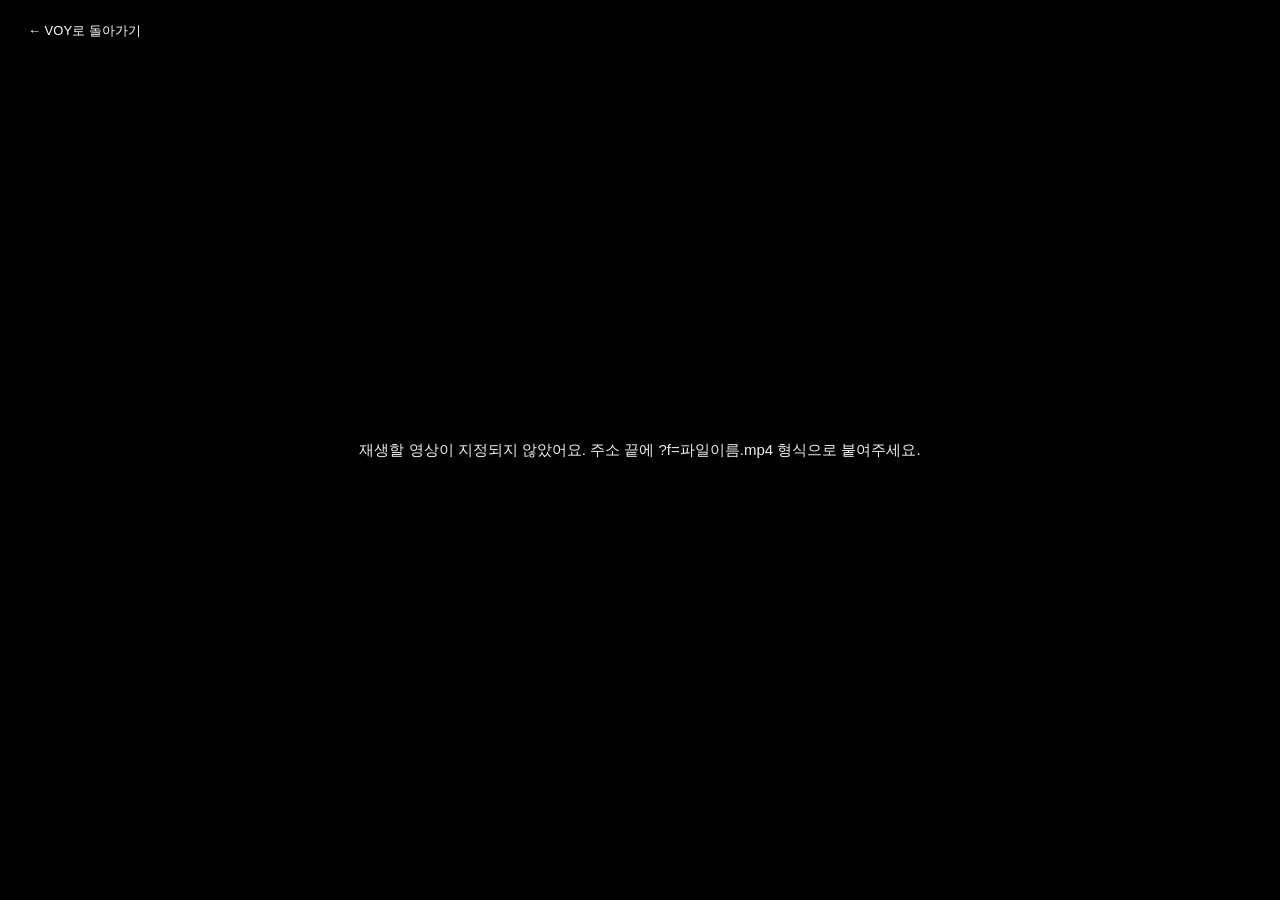
<file: watch/index.html>
<!doctype html>
<html lang="ko">
<head>
<meta charset="utf-8">
<meta name="viewport" content="width=device-width, initial-scale=1">
<title>VOY 영상 재생</title>
<link rel="icon" href="data:,">
<style>
  html,body{margin:0;padding:0;height:100%;background:#000;overflow:hidden;}
  #stage{position:fixed;inset:0;display:flex;align-items:center;justify-content:center;background:#000;}
  video{width:100%;height:100%;object-fit:contain;background:#000;}
  #playOverlay{position:fixed;inset:0;display:flex;align-items:center;justify-content:center;cursor:pointer;background:rgba(0,0,0,.25);}
  #playOverlay[hidden]{display:none;}
  #playBtn{width:88px;height:88px;border-radius:999px;background:rgba(255,255,255,.92);display:flex;align-items:center;justify-content:center;box-shadow:0 4px 18px rgba(0,0,0,.4);}
  #playBtn svg{width:34px;height:34px;margin-left:4px;fill:#111;}
  #backLink{position:fixed;top:14px;left:14px;z-index:5;color:#fff;text-decoration:none;font-family:-apple-system,BlinkMacSystemFont,"Segoe UI",Roboto,"Malgun Gothic",sans-serif;font-size:13px;background:rgba(0,0,0,.4);padding:8px 14px;border-radius:20px;}
  #msg{position:fixed;inset:0;display:none;align-items:center;justify-content:center;color:#eee;font-family:-apple-system,BlinkMacSystemFont,"Segoe UI",Roboto,"Malgun Gothic",sans-serif;font-size:15px;text-align:center;padding:0 24px;line-height:1.7;}
</style>
</head>
<body>
<a id="backLink" href="/">← VOY로 돌아가기</a>
<div id="stage">
  <video id="player" playsinline controls preload="metadata"></video>
</div>
<div id="playOverlay">
  <div id="playBtn"><svg viewBox="0 0 24 24"><path d="M8 5v14l11-7z"/></svg></div>
</div>
<div id="msg"></div>

<script src="/config.js"></script>
<script>
(function () {
  var BUCKET = 'videos';

  function showMessage(text) {
    var m = document.getElementById('msg');
    m.textContent = text;
    m.style.display = 'flex';
    document.getElementById('stage').style.display = 'none';
    document.getElementById('playOverlay').setAttribute('hidden', 'hidden');
  }

  var params = new URLSearchParams(location.search);
  var file = params.get('f');

  if (!file) {
    showMessage('재생할 영상이 지정되지 않았어요.\n주소 끝에 ?f=파일이름.mp4 형식으로 붙여주세요.');
    return;
  }
  if (!window.SUPABASE_CONFIG || !window.SUPABASE_CONFIG.url) {
    showMessage('설정 파일(config.js)을 불러오지 못했어요.');
    return;
  }

  var src = window.SUPABASE_CONFIG.url + '/storage/v1/object/public/' + BUCKET + '/' + encodeURIComponent(file);
  var video = document.getElementById('player');
  var overlay = document.getElementById('playOverlay');
  video.src = src;

  video.addEventListener('error', function () {
    showMessage('영상을 불러올 수 없어요.\nSupabase Storage의 "' + BUCKET + '" 버킷이 공개(Public)로 설정되어 있는지, 파일 이름이 정확한지 확인해주세요.');
  });

  overlay.addEventListener('click', function () {
    overlay.setAttribute('hidden', 'hidden');
    video.play().catch(function () {});
  });
  video.addEventListener('play', function () {
    overlay.setAttribute('hidden', 'hidden');
  });
})();
</script>
</body>
</html>
</file>
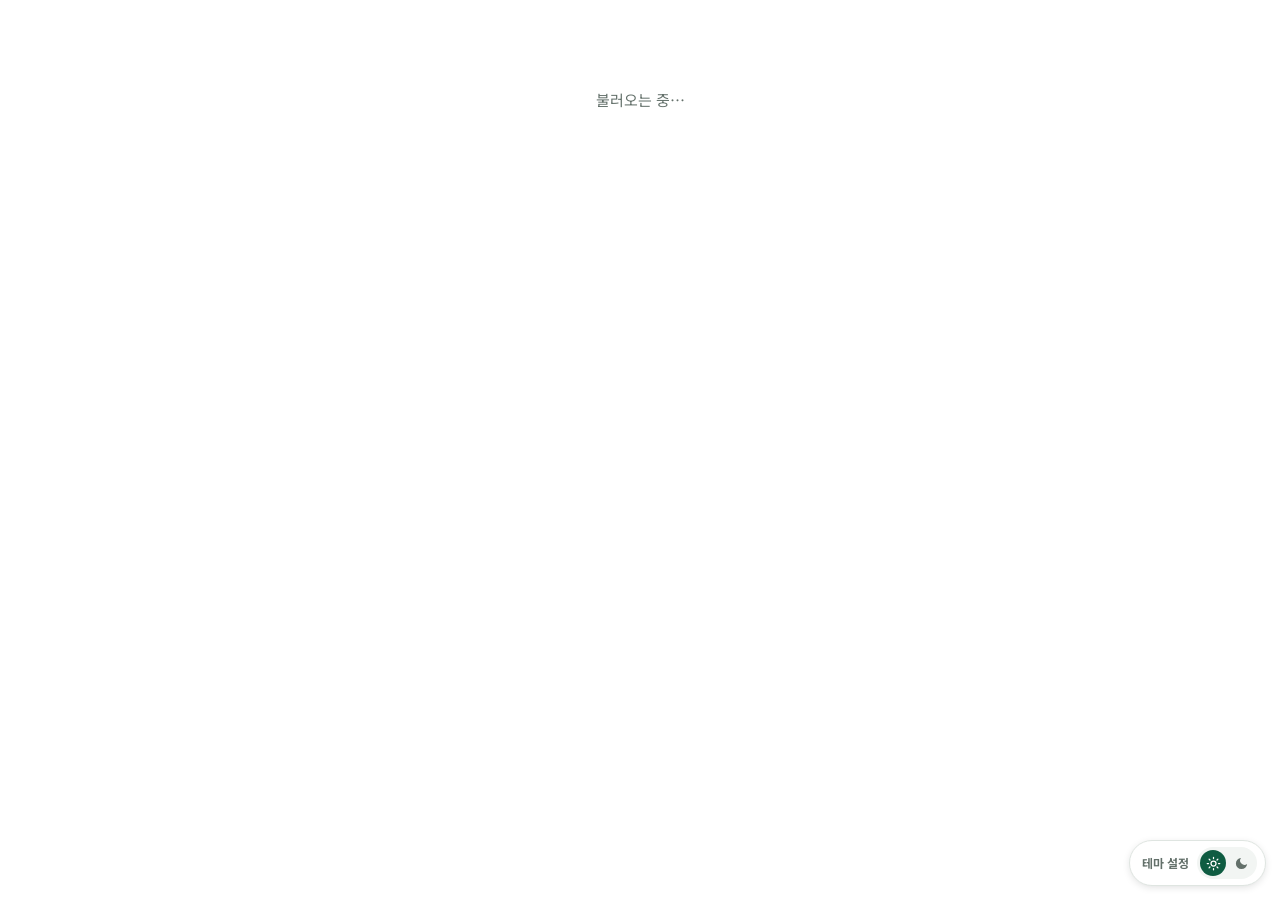
<file: index (2).html>
<!doctype html>
<html lang="ko">
<head>
<meta charset="utf-8">
<meta name="viewport" content="width=device-width, initial-scale=1">
<title>VOY Research page</title>
<link rel="stylesheet" href="/assets/style.css?v=20261030a">
<link rel="icon" href="data:,">
</head>
<body>
<script>
(function () {
  try {
    var t = localStorage.getItem('voy_theme');
    if (t === 'dark' || t === 'light') document.documentElement.setAttribute('data-theme', t);
  } catch (e) {}
})();
</script>
<div id="theme-toggle-mount"></div>
<div id="app"><div class="survey-shell"><div class="boot-loading">불러오는 중…</div></div></div>

<script src="/config.js"></script>
<script src="/assets/supabase-js.min.js"></script>
<script>
(function () {
  var sb = window.supabase.createClient(window.SUPABASE_CONFIG.url, window.SUPABASE_CONFIG.anonKey);

  /* ---------------- theme toggle ---------------- */
  var ICON_PALETTE = '<svg viewBox="0 0 24 24" fill="none" stroke="currentColor" stroke-width="2" stroke-linecap="round" stroke-linejoin="round"><path d="M12 2a10 10 0 100 20c1.1 0 2-.9 2-2 0-.5-.2-.9-.5-1.3-.3-.4-.5-.8-.5-1.2 0-1.1.9-2 2-2h2.4c1.9 0 3.6-1.6 3.6-3.6C21 6.5 17 2 12 2z"/><circle cx="7.2" cy="10.2" r="1.1" fill="currentColor" stroke="none"/><circle cx="10.8" cy="6.8" r="1.1" fill="currentColor" stroke="none"/><circle cx="15.5" cy="8.5" r="1.1" fill="currentColor" stroke="none"/><circle cx="16.5" cy="12.8" r="1.1" fill="currentColor" stroke="none"/></svg>';
  var ICON_SUN = '<svg viewBox="0 0 24 24" fill="none" stroke="currentColor" stroke-width="2" stroke-linecap="round" stroke-linejoin="round"><circle cx="12" cy="12" r="4"></circle><path d="M12 2v2M12 20v2M4.93 4.93l1.41 1.41M17.66 17.66l1.41 1.41M2 12h2M20 12h2M6.34 17.66l-1.41 1.41M19.07 4.93l-1.41 1.41"/></svg>';
  var ICON_MOON = '<svg viewBox="0 0 24 24" fill="currentColor"><path d="M21 12.79A9 9 0 1111.21 3 7 7 0 0021 12.79z"/></svg>';

  function getTheme() {
    try { return localStorage.getItem('voy_theme') === 'dark' ? 'dark' : 'light'; } catch (e) { return 'light'; }
  }
  function setTheme(t) {
    document.documentElement.setAttribute('data-theme', t);
    try { localStorage.setItem('voy_theme', t); } catch (e) {}
    renderThemeToggle();
  }
  function renderThemeToggle() {
    var mount = document.getElementById('theme-toggle-mount');
    if (!mount) return;
    var t = getTheme();
    mount.innerHTML =
      '<div class="theme-toggle">' +
      '<span class="theme-toggle-label"><span class="label-text">테마 설정</span></span>' +
      '<span class="theme-toggle-btns">' +
      '<button type="button" class="theme-btn' + (t === 'light' ? ' active' : '') + '" id="theme-btn-light" aria-label="라이트 테마">' + ICON_SUN + '</button>' +
      '<button type="button" class="theme-btn' + (t === 'dark' ? ' active' : '') + '" id="theme-btn-dark" aria-label="다크 테마">' + ICON_MOON + '</button>' +
      '</span></div>';
    document.getElementById('theme-btn-light').addEventListener('click', function () { setTheme('light'); });
    document.getElementById('theme-btn-dark').addEventListener('click', function () { setTheme('dark'); });
  }
  renderThemeToggle();

  function escapeHtml(s) {
    return String(s == null ? '' : s).replace(/[&<>"']/g, function (c) {
      return { '&': '&amp;', '<': '&lt;', '>': '&gt;', '"': '&quot;', "'": '&#39;' }[c];
    });
  }
  function fmtDateTime(iso) {
    if (!iso) return '';
    try {
      return new Date(iso).toLocaleString('ko-KR', { year: 'numeric', month: '2-digit', day: '2-digit', hour: '2-digit', minute: '2-digit' });
    } catch (e) { return iso; }
  }
  function getStatus(survey) {
    if (!survey || !survey.questions || survey.questions.length === 0 || !survey.title) return 'draft';
    if (survey.manual_status === 'forceOpen') return 'open';
    if (survey.manual_status === 'forceClosed') return 'closed';
    var now = Date.now();
    var start = survey.start_at ? new Date(survey.start_at).getTime() : null;
    var end = survey.end_at ? new Date(survey.end_at).getTime() : null;
    if (start && now < start) return 'before';
    if (end && now > end) return 'closed';
    return 'open';
  }
  var STATUS_LABEL = { draft: '준비 중', before: '시작 전', open: '진행 중', closed: '종료됨' };

  var brandHtml = '<div class="brand-row"><img class="brand-logo" src="/assets/logo.webp" alt="VOY Vote page"></div>';

  var siteFooterHtml = '<p class="muted small" style="text-align:center;margin-top:32px;line-height:1.7;">' +
    '영업현장의 참고서 VOY,<br>여러분의 관심과 참여로 만들어 집니다.<br>설문조사 감사합니다.</p>' +
    '<p class="muted small" style="text-align:center;margin-top:16px;line-height:1.7;">' +
    'ⓒ 2026 YUHAN Sales Strategic Planning Team.</p>';

  function shell(inner) {
    document.getElementById('app').innerHTML = '<div class="survey-shell">' + brandHtml + inner + siteFooterHtml + '</div>';
  }
  function centeredCard(inner) {
    return '<div class="card card-pad" style="text-align:center;">' + inner + '</div>';
  }

  var UI = { invalidField: '', submitting: false, submitError: '' };
  var SURVEY = null;

  function renderForm() {
    var s = SURVEY;
    var nicknameInvalid = UI.invalidField === 'nickname';
    var qHtml = s.questions.map(function (q, idx) {
      var invalid = UI.invalidField === q.id;
      var body;
      if (q.type === 'choice') {
        body = '<div class="choice-list">' + q.choices.map(function (c, ci) {
          if (!c || !String(c).trim()) return '';
          return '<label class="choice-option"><input type="radio" name="q_' + q.id + '" value="' + ci + '">' +
            '<span>' + escapeHtml(c) + '</span></label>';
        }).join('') + '</div>';
      } else {
        body = '<textarea name="t_' + q.id + '" placeholder="자유롭게 의견을 남겨주세요"></textarea>';
      }
      return '<div class="question-block' + (invalid ? ' invalid' : '') + '" data-qid="' + q.id + '">' +
        '<div class="section-title"><span class="question-num">' + String(idx + 1).padStart(2, '0') + '</span>' +
        escapeHtml(q.text) + (q.type === 'choice' ? '<span class="required-mark">*</span>' : '') + '</div>' +
        body + (invalid ? '<div class="error-text">이 문항에 응답해주세요.</div>' : '') + '</div>';
    }).join('');

    shell(
      '<div class="eyebrow" style="margin-bottom:10px;">SURVEY</div>' +
      '<h1 class="page-title" style="margin-bottom:6px;">' + escapeHtml(s.title) + '</h1>' +
      (s.end_at ? '<p class="muted small" style="margin:0 0 20px;">' + fmtDateTime(s.end_at) + '까지 참여 가능합니다.</p>' : '<div style="height:20px;"></div>') +
      (UI.submitError ? '<div class="flash flash-error">' + escapeHtml(UI.submitError) + '</div>' : '') +
      '<form id="survey-form" class="card card-pad">' +
      '<div class="question-block' + (nicknameInvalid ? ' invalid' : '') + '" data-qid="nickname">' +
      '<label class="field-label" for="nickname-input">당신의 VOY 닉네임은?<span class="required-mark">*</span></label>' +
      '<input type="text" id="nickname-input" name="nickname" placeholder="ex) 롱다리웰시코기45" maxlength="30" autocomplete="off">' +
      (nicknameInvalid ? '<div class="error-text">닉네임을 입력해주세요.</div>' : '') +
      '</div>' +
      qHtml +
      '<div style="margin-top:22px;"><button type="submit" class="btn btn-primary btn-block"' + (UI.submitting ? ' disabled' : '') + '>' +
      (UI.submitting ? '제출 중…' : '제출하기') + '</button></div>' +
      '</form>'
    );

    var form = document.getElementById('survey-form');
    form.querySelectorAll('.choice-option input').forEach(function (input) {
      input.addEventListener('change', function () {
        var group = input.closest('.choice-list');
        group.querySelectorAll('.choice-option').forEach(function (l) { l.classList.remove('checked'); });
        input.closest('.choice-option').classList.add('checked');
      });
    });
    form.addEventListener('submit', handleSubmit);
  }

  function handleSubmit(e) {
    e.preventDefault();
    var s = SURVEY;
    var form = e.target;
    var nickname = form.querySelector('#nickname-input').value.trim();
    if (!nickname) { UI.invalidField = 'nickname'; renderForm(); focusInvalid(); return; }

    var answers = {};
    var firstInvalid = null;
    s.questions.forEach(function (q) {
      if (q.type === 'choice') {
        var checked = form.querySelector('input[name="q_' + q.id + '"]:checked');
        if (!checked) { if (!firstInvalid) firstInvalid = q.id; return; }
        answers[q.id] = Number(checked.value);
      } else {
        var ta = form.querySelector('textarea[name="t_' + q.id + '"]');
        answers[q.id] = ta ? ta.value.trim() : '';
      }
    });
    if (firstInvalid) { UI.invalidField = firstInvalid; renderForm(); focusInvalid(); return; }

    UI.invalidField = '';
    UI.submitting = true;
    UI.submitError = '';
    renderForm();

    sb.from('responses').insert({ survey_id: s.id, nickname: nickname, answers: answers }).then(function (res) {
      if (res.error) {
        UI.submitting = false;
        UI.submitError = '제출 중 문제가 발생했습니다. 잠시 후 다시 시도해주세요.';
        renderForm();
        return;
      }
      try { sessionStorage.setItem('voy_submitted_' + s.id, '1'); } catch (e) {}
      renderDone();
    });
  }

  function focusInvalid() {
    var el = document.querySelector('[data-qid="' + UI.invalidField + '"]');
    if (el) { el.scrollIntoView({ block: 'center' }); var f = el.querySelector('input,textarea'); if (f) f.focus(); }
  }

  function renderDone() {
    shell(centeredCard(
      '<div class="eyebrow" style="margin-bottom:10px;color:var(--accent);">DONE</div>' +
      '<h1 class="page-title" style="margin-bottom:10px;">제출이 완료되었습니다</h1>' +
      '<p class="muted">소중한 의견 감사합니다.</p>'
    ));
  }

  function renderStatusScreen(status, survey) {
    if (status === 'draft') {
      shell(centeredCard('<h1 class="page-title" style="margin-bottom:10px;">설문이 아직 준비 중입니다</h1><p class="muted">잠시 후 다시 확인해주세요.</p>'));
      return;
    }
    if (status === 'before') {
      shell(centeredCard(
        '<span class="badge badge-before"><span class="badge-dot"></span>' + STATUS_LABEL.before + '</span>' +
        '<h1 class="page-title" style="margin:14px 0 10px;">' + escapeHtml(survey.title) + '</h1>' +
        '<p class="muted">' + (survey.start_at ? (fmtDateTime(survey.start_at) + '부터 참여하실 수 있습니다.') : '곧 시작됩니다.') + '</p>'
      ));
      return;
    }
    if (status === 'closed') {
      shell(centeredCard(
        '<span class="badge badge-closed"><span class="badge-dot"></span>' + STATUS_LABEL.closed + '</span>' +
        '<h1 class="page-title" style="margin:14px 0 10px;">' + escapeHtml(survey.title) + '</h1>' +
        '<p class="muted">설문이 종료되었습니다. 참여해주셔서 감사합니다.</p>'
      ));
      return;
    }
  }

  async function boot() {
    var app = document.getElementById('app');
    var res = await sb.from('surveys').select('*').eq('is_active', true).maybeSingle();
    if (res.error) {
      shell(centeredCard('<h1 class="page-title" style="margin-bottom:10px;">불러오지 못했습니다</h1><p class="muted">잠시 후 새로고침해주세요.</p>'));
      return;
    }
    var survey = res.data;
    var status = getStatus(survey);
    if (status !== 'open') { renderStatusScreen(status, survey); return; }

    SURVEY = survey;
    var already = false;
    try { already = sessionStorage.getItem('voy_submitted_' + survey.id) === '1'; } catch (e) {}
    if (already) { renderDone(); return; }
    renderForm();
  }

  boot();
})();
</script>
</body>
</html>
</file>
<file: assets/style.css>
@font-face{font-family:'Kaushan Script';font-style:normal;font-weight:400;font-display:swap;src:url(./fonts/kaushan-script-latin-400.woff2) format('woff2');}
@font-face{font-family:'Noto Sans KR';font-style:normal;font-weight:400;font-display:swap;src:url(./fonts/noto-sans-kr-400.woff2) format('woff2');unicode-range:U+AC00-D7A3,U+1100-11FF,U+3130-318F,U+A960-A97F,U+D7B0-D7FF;}
@font-face{font-family:'Noto Sans KR';font-style:normal;font-weight:700;font-display:swap;src:url(./fonts/noto-sans-kr-700.woff2) format('woff2');unicode-range:U+AC00-D7A3,U+1100-11FF,U+3130-318F,U+A960-A97F,U+D7B0-D7FF;}
@font-face{font-family:'Noto Sans KR';font-style:normal;font-weight:400;font-display:swap;src:url(./fonts/noto-sans-kr-latin-400.woff2) format('woff2');unicode-range:U+0000-00FF,U+0131,U+0152-0153,U+02BB-02BC,U+2000-206F,U+2074,U+20AC,U+2122,U+2191,U+2193,U+2212,U+2215,U+FEFF,U+FFFD;}
@font-face{font-family:'Noto Sans KR';font-style:normal;font-weight:700;font-display:swap;src:url(./fonts/noto-sans-kr-latin-700.woff2) format('woff2');unicode-range:U+0000-00FF,U+0131,U+0152-0153,U+02BB-02BC,U+2000-206F,U+2074,U+20AC,U+2122,U+2191,U+2193,U+2212,U+2215,U+FEFF,U+FFFD;}
*,*::before,*::after{box-sizing:border-box;}
:root{
  --bg:#FFFFFF; --surface:#FFFFFF; --surface-2:#F2F5F3; --ink:#262E2B; --ink-muted:#63706A;
  --border:#DFE5E1; --accent:#0F5C42; --accent-ink:#FFFFFF; --accent-soft:#E1EFE8;
  --accent-2:#111111; --accent-2-soft:#EBEBEB; --danger:#D31F2A; --danger-soft:#FBE1E2;
  --danger-ink:#7C1015; --focus:#0F5C42; --shadow:0 1px 2px rgba(20,30,27,.06),0 8px 24px -12px rgba(20,30,27,.18);
}
:root[data-theme="dark"]{
  --bg:#0B0F0D; --surface:#131815; --surface-2:#1A2019; --ink:#EBF1EE; --ink-muted:#8FA098;
  --border:#293029; --accent:#3FBF98; --accent-ink:#08130F; --accent-soft:#172B24;
  --accent-2:#F2F2F2; --accent-2-soft:#252525; --danger:#FF6A6F; --danger-soft:#3A1A1B;
  --danger-ink:#FFDBDC; --focus:#3FBF98; --shadow:0 1px 2px rgba(0,0,0,.4),0 8px 24px -12px rgba(0,0,0,.6);
}
html,body{background:var(--bg);transition:background-color .15s;}
body{margin:0;color:var(--ink);font-family:"Noto Sans KR",-apple-system,BlinkMacSystemFont,"Segoe UI","Apple SD Gothic Neo","Malgun Gothic",sans-serif;
  font-size:15px;line-height:1.6;-webkit-font-smoothing:antialiased;min-height:100vh;-webkit-tap-highlight-color:transparent;}
.mono,.tabular{font-family:ui-monospace,"SFMono-Regular",Menlo,Consolas,"Liberation Mono",monospace;font-variant-numeric:tabular-nums;}
h1,h2,h3{text-wrap:balance;font-weight:600;margin:0;}
a{color:var(--accent);}
button{font-family:inherit;}
.boot-loading{padding:48px;text-align:center;color:var(--ink-muted);}

/* brand */
.brand-row{display:flex;justify-content:center;margin-bottom:18px;}
.brand-row.left{justify-content:flex-start;}
.brand-logo{height:44px;width:auto;display:block;}

/* theme toggle */
.theme-toggle{position:fixed;bottom:14px;right:14px;z-index:40;display:flex;align-items:center;gap:8px;
  background:var(--surface);border:1px solid var(--border);border-radius:999px;padding:6px 8px 6px 12px;
  box-shadow:0 2px 8px -2px rgba(20,30,27,.18);}
.theme-toggle-label{display:flex;align-items:center;gap:6px;font-size:12px;font-weight:600;color:var(--ink-muted);white-space:nowrap;}
.theme-toggle-label svg{width:15px;height:15px;flex:none;}
.theme-toggle-btns{display:flex;background:var(--surface-2);border-radius:999px;padding:3px;gap:2px;}
.theme-btn{display:flex;align-items:center;justify-content:center;width:26px;height:26px;border:0;border-radius:999px;
  background:transparent;cursor:pointer;color:var(--ink-muted);padding:0;}
.theme-btn svg{width:15px;height:15px;pointer-events:none;}
.theme-btn.active{background:var(--accent);color:var(--accent-ink);}
@media (max-width:480px){
  .theme-toggle{bottom:10px;right:10px;padding:5px 6px 5px 12px;}
  .theme-toggle-label .label-text{font-size:11px;}
}

/* layout shells */
.survey-shell{max-width:640px;margin:0 auto;padding:40px 20px 64px;}
.admin-shell{max-width:980px;margin:0 auto;padding:28px 20px 64px;}
@media (max-width:640px){.survey-shell{padding:24px 16px 48px;} .admin-shell{padding:20px 14px 48px;}}
@media (max-width:480px){
  .page-title{font-size:23px;}
  .brand-logo{height:38px;}
  .section-title{font-size:15px;}
}

/* cards */
.card{background:var(--surface);border:1px solid var(--border);border-radius:6px;box-shadow:none;}
.card-pad{padding:28px;}
@media (max-width:640px){.card-pad{padding:20px;}}
.section-gap{display:flex;flex-direction:column;gap:20px;}
.divider{height:2px;background:var(--ink);opacity:.1;border:0;margin:0;}

/* eyebrow / badges */
.eyebrow{font-family:ui-monospace,"SFMono-Regular",Menlo,Consolas,"Liberation Mono",monospace;font-size:11px;letter-spacing:.09em;text-transform:uppercase;color:var(--ink-muted);}
.badge{display:inline-flex;align-items:center;gap:6px;padding:4px 10px;border-radius:999px;font-size:12px;font-weight:600;}
.badge-dot{width:6px;height:6px;border-radius:50%;background:currentColor;}
.badge-draft{background:var(--surface-2);color:var(--ink-muted);}
.badge-before{background:var(--accent-2-soft);color:var(--accent-2);}
.badge-open{background:var(--accent-soft);color:var(--accent);}
.badge-closed{background:var(--surface-2);color:var(--ink-muted);}

/* typography */
.page-title{font-size:28px;letter-spacing:-.01em;padding-bottom:14px;border-bottom:3px solid var(--accent);}
.section-title{font-size:16px;font-weight:600;}
.muted{color:var(--ink-muted);}
.daily-head{display:flex;align-items:baseline;flex-wrap:wrap;gap:4px 14px;margin-bottom:12px;}
.daily-head .section-title{margin:0;}
.daily-hint{margin:0;}
.print-title{margin:0;}
.small{font-size:13px;}

/* forms */
label.field-label{display:block;font-size:13px;font-weight:600;margin-bottom:6px;color:var(--ink);}
.field-hint{font-size:12px;color:var(--ink-muted);margin-top:4px;}
input[type=text],input[type=password],input[type=number],input[type=datetime-local],textarea{
  width:100%;padding:12px 14px;border:1px solid var(--border);border-radius:6px;background:var(--surface);
  color:var(--ink);font-size:16px;font-family:inherit;}
input[type=number]{font-family:ui-monospace,"SFMono-Regular",Menlo,Consolas,"Liberation Mono",monospace;}
textarea{resize:vertical;min-height:84px;}
input:focus-visible,textarea:focus-visible,button:focus-visible,a:focus-visible{
  outline:2px solid var(--focus);outline-offset:2px;}
.field-row{display:grid;grid-template-columns:1fr 1fr;gap:14px;}
@media (max-width:520px){.field-row{grid-template-columns:1fr;}}
.field{margin-bottom:16px;}

/* choice option custom radio */
.choice-list{display:flex;flex-direction:column;gap:8px;margin-top:8px;}
.choice-option{display:flex;align-items:center;gap:12px;padding:13px 15px;border:1px solid var(--border);
  border-radius:6px;cursor:pointer;transition:border-color .15s,background .15s,border-width .15s;min-height:44px;}
.choice-option:hover{border-color:var(--accent);}
.choice-option input{accent-color:var(--accent);width:19px;height:19px;flex:none;}
.choice-option.checked{border-color:var(--accent);border-width:2px;padding:12px 14px;background:var(--accent-soft);}
.question-block{padding:20px 0;}
.question-block + .question-block{border-top:1px solid var(--border);}
.question-num{color:var(--accent);font-family:ui-monospace,"SFMono-Regular",Menlo,Consolas,"Liberation Mono",monospace;font-size:13px;margin-right:6px;}
.required-mark{color:var(--danger);margin-left:2px;}
.error-text{color:var(--danger);font-size:12px;margin-top:6px;}
.question-block.invalid{background:var(--danger-soft);border-radius:6px;padding-left:14px;padding-right:14px;margin:0 -14px;}

/* buttons */
.btn{display:inline-flex;align-items:center;justify-content:center;gap:8px;padding:10px 18px;border-radius:6px;
  font-size:14px;font-weight:600;border:1px solid transparent;cursor:pointer;transition:opacity .15s,background .15s;
  min-height:44px;}
.btn:disabled{opacity:.5;cursor:not-allowed;}
.btn-primary{background:var(--accent);color:var(--accent-ink);}
.btn-primary:hover:not(:disabled){opacity:.9;}
.btn-ghost{background:transparent;color:var(--ink);border-color:var(--border);}
.btn-ghost:hover:not(:disabled){border-color:var(--accent);color:var(--accent);}
.btn-danger{background:transparent;color:var(--danger);border-color:var(--danger-soft);}
.btn-danger:hover:not(:disabled){background:var(--danger-soft);}
.btn-sm{padding:7px 12px;font-size:13px;border-radius:6px;min-height:auto;}
.btn-block{width:100%;}

/* admin top bar */
.admin-top{display:flex;flex-wrap:wrap;align-items:center;justify-content:space-between;gap:12px;margin-bottom:22px;}
.admin-top.shell-header{padding-bottom:18px;border-bottom:3px solid var(--ink);}
.admin-title-row{display:flex;align-items:center;gap:10px;flex-wrap:wrap;}
.tabs{display:flex;gap:4px;background:var(--surface-2);padding:4px;border-radius:6px;border:1px solid var(--border);}
.tab-btn{padding:8px 16px;border-radius:5px;border:0;background:transparent;color:var(--ink-muted);font-weight:600;font-size:13px;cursor:pointer;}
.tab-btn.active{background:var(--surface);color:var(--ink);box-shadow:none;border:1px solid var(--ink);}

.print-only{display:none;}
.bubble-cloud{display:none;}

/* stat tiles */
.stat-grid{display:grid;grid-template-columns:repeat(4,1fr);gap:12px;}
@media (max-width:640px){.stat-grid{grid-template-columns:1fr 1fr;}}
.stat-tile{padding:16px;border:1px solid var(--border);border-radius:6px;background:var(--surface-2);}
.stat-value{font-family:ui-monospace,"SFMono-Regular",Menlo,Consolas,"Liberation Mono",monospace;font-size:24px;font-weight:600;}
.stat-label{font-size:12px;color:var(--ink-muted);margin-top:2px;}

/* bar chart */
.bar-row{display:grid;grid-template-columns:1fr auto;gap:10px;align-items:center;padding:6px 0;}
.bar-label{font-size:13px;}
.bar-track{grid-column:1/-1;height:8px;border-radius:5px;background:var(--surface-2);overflow:hidden;margin-bottom:2px;}
.bar-fill{height:100%;background:var(--accent);border-radius:5px;}
.bar-count{font-family:ui-monospace,"SFMono-Regular",Menlo,Consolas,"Liberation Mono",monospace;font-size:12px;color:var(--ink-muted);white-space:nowrap;}
.q-result-card{padding:18px 0;}
.q-result-card + .q-result-card{border-top:1px solid var(--border);}

/* text answer list */
.answer-list{display:flex;flex-direction:column;gap:8px;max-height:280px;overflow-y:auto;margin-top:10px;padding-right:4px;}
.answer-item{padding:10px 12px;background:var(--surface-2);border-radius:6px;font-size:13px;}
.answer-item time{display:block;color:var(--ink-muted);font-size:11px;margin-top:4px;font-family:ui-monospace,"SFMono-Regular",Menlo,Consolas,"Liberation Mono",monospace;}
.empty-note{color:var(--ink-muted);font-size:13px;padding:8px 0;}

/* table */
.table-scroll{overflow-x:auto;border:1px solid var(--border);border-radius:6px;}
table{border-collapse:collapse;width:100%;min-width:520px;font-size:13px;}
th,td{padding:9px 12px;text-align:left;border-bottom:1px solid var(--border);white-space:nowrap;max-width:220px;overflow:hidden;text-overflow:ellipsis;}
thead th{background:var(--surface-2);font-size:11px;text-transform:uppercase;letter-spacing:.06em;color:var(--ink-muted);position:sticky;top:0;}
tbody tr:last-child td{border-bottom:0;}
td.mono{font-family:ui-monospace,"SFMono-Regular",Menlo,Consolas,"Liberation Mono",monospace;}

/* link box */
.link-row{display:flex;gap:8px;align-items:center;}
.link-row input{font-family:ui-monospace,"SFMono-Regular",Menlo,Consolas,"Liberation Mono",monospace;font-size:12px;color:var(--ink-muted);background:var(--surface-2);}

/* flash / toast */
.flash{padding:12px 16px;border-radius:6px;background:var(--accent-soft);color:var(--accent);font-size:13px;margin-bottom:18px;border-left:3px solid var(--accent);}
.flash-warn{background:var(--accent-2-soft);color:var(--accent-2);}
.flash-error{background:var(--danger-soft);color:var(--danger-ink);}

/* passcode gate */
.gate-shell{max-width:360px;margin:80px auto;text-align:center;}

/* footer link */
.foot-link{text-align:center;margin-top:28px;font-size:13px;}

/* modal */
.modal-backdrop{position:fixed;inset:0;background:rgba(15,20,19,.5);display:flex;align-items:center;justify-content:center;padding:20px;z-index:50;}
.modal-card{max-width:380px;width:100%;}
.response-detail-card{max-width:560px;max-height:85vh;display:flex;flex-direction:column;}
.response-detail-body{overflow-y:auto;margin:4px -4px 14px;padding:0 4px;}
.response-answer-text{margin:0;font-size:14px;line-height:1.6;white-space:pre-wrap;word-break:break-word;}
@media (prefers-reduced-motion: reduce){*{transition:none !important;animation:none !important;}}

/* print */
@page{size:A4;margin:12mm 14mm 12mm 14mm;}
/* print-page-table: acts like a plain block wrapper on screen; only becomes a real
   table during print so the browser repeats the tfoot (footer) on every printed page
   — far more reliable across browsers than position:fixed for a repeating footer. */
.print-page-table,.print-page-table>tbody,.print-page-table>tbody>tr,.print-page-table>tbody>tr>td,
.print-page-table>tfoot,.print-page-table>tfoot>tr,.print-page-table>tfoot>tr>td{display:block;width:auto;min-width:0;font-size:inherit;
  padding:0;border-bottom:0;white-space:normal;max-width:none;overflow:visible;text-overflow:clip;vertical-align:top;}
@media print{
  html,body{background:#fff;}
  :root,:root[data-theme="dark"]{--bg:#fff;--surface:#fff;--surface-2:#F2F5F3;--ink:#1F2622;--ink-muted:#4B5651;--border:#B9C2BE;--accent:#0F5C42;}
  *{-webkit-print-color-adjust:exact !important;print-color-adjust:exact !important;color-adjust:exact !important;}
  .theme-toggle,.modal-backdrop,.tabs,.foot-link,#back-list,.survey-row-actions,.btn,input,#draw-stage{display:none !important;}
  .admin-shell{max-width:100%;padding:0;}
  .print-page-table{display:table;width:100%;min-width:0;border-collapse:collapse;}
  .print-page-table>tbody{display:table-row-group;}
  .print-page-table>tbody>tr{display:table-row;}
  .print-page-table>tbody>tr>td{display:table-cell;}
  .print-page-table>tfoot{display:table-footer-group;}
  .print-page-table>tfoot>tr{display:table-row;}
  .print-page-table>tfoot>tr>td{display:table-cell;padding-top:4mm;}
  .print-footer{position:static;margin:0 !important;font-size:10px;color:#3F4A45;text-align:center;border-top:1px solid #0F5C42;padding-top:6px;}
  .print-title{display:flex !important;align-items:baseline;flex-wrap:wrap;gap:0 10px;margin:0 0 4px;}
  .print-script{font-family:'Kaushan Script','Noto Sans KR',sans-serif;font-weight:400;font-size:30px;line-height:1.25;color:#0F5C42;letter-spacing:1px;word-spacing:3px;display:inline-block;transform:none;padding:0 6px 3px 0;background:linear-gradient(90deg,#C2410C 0,rgba(194,65,12,0) 100%) no-repeat 0 100%/100% 2px;}
  .print-title-sub{font-size:14px;font-weight:700;color:#3F4A45;}
  .print-top-row{display:flex !important;gap:16px;align-items:stretch;margin-bottom:16px;}
  .print-top-row .card{flex:1;margin-bottom:0 !important;}
  .print-stat-col{flex:0 0 340px;display:flex;flex-direction:row;gap:12px;align-items:stretch;}
  .print-stat-box{flex:0 0 140px;background:#0F5C42;border-bottom:4px solid #C2410C;border-radius:8px;padding:14px;display:flex;flex-direction:column;justify-content:center;break-inside:avoid;}
  .print-stat-value{font-size:32px;font-weight:800;color:#fff;line-height:1;}
  .print-stat-value::after{content:'';display:block;width:22px;height:3px;background:#E8590C;margin-top:8px;border-radius:2px;}
  .print-stat-label{font-size:11px;color:#fff;opacity:.9;margin-top:6px;}
  .print-period-box{flex:1 1 auto;min-width:0;background:#fff;border:1.5px solid #3F4A45;border-radius:8px;padding:14px;break-inside:avoid;}
  .print-period-box{display:flex;gap:0;}
  .print-info-col{flex:1 1 auto;}
  .print-info-target{flex:0 0 auto;margin-left:28px;padding-left:28px;border-left:1px solid #8C9792;}
  .print-period-label{font-size:11px;color:#0F5C42;font-weight:700;margin-bottom:6px;}
  .print-period-value{font-size:12px;color:#262E2B;font-weight:600;line-height:1.5;white-space:nowrap;}
  .card{border:1px solid #5B6661;border-top:3px solid #0F5C42;box-shadow:none;}
  .section-title{color:#0F5C42;}
  .section-title,.q-result-card .section-title{border-bottom:0;}
  .question-num{color:#C2410C;font-weight:700;}
  .q-result-card{border-top:1px solid #8C9792;padding-top:10px;}
  .muted,.daily-hint{color:#4B5651 !important;}
  .daily-head{margin-bottom:10px;}
  .daily-hint{white-space:nowrap;font-size:11px;}
  .card-pad{padding:16px 20px;}
  .no-print{display:none !important;}
  .print-only{display:block !important;}
  .answer-list{max-height:none;overflow:visible;}
  .table-scroll{overflow:visible;border:none;}
  table{width:100%;font-size:11px;}
  .shell-top{display:flex;align-items:center;gap:14px;border-bottom:2px solid #0F5C42;padding-bottom:10px;margin-bottom:16px;}
  .shell-top .brand-row{margin:0;flex:0 0 auto;}
  .shell-top .admin-top.shell-header{border-bottom:0;padding:0;margin:0;flex:1 1 auto;min-width:0;}
  .shell-top .admin-title-row{margin:0;}
  .print-title{flex-wrap:nowrap !important;white-space:nowrap;}
  .flash,.flash-error,.flash-warn{display:none !important;}
  .daily-bars .daily-bar-track{flex:none !important;height:70px;}
  .bar-track{background:#E3E7E5;height:9px;}
  .bar-fill{background:#4B5651;}
  .bar-row.is-top .bar-fill{background:#C2410C;}
  .bar-row.is-top .bar-count,.bar-row.is-top .bar-label{color:#C2410C;font-weight:700;}
  .bar-count{color:#3F4A45;}
  .daily-bar-count{color:#3F4A45;}
  .daily-bar-fill{background:#D3D9D6;}
  .daily-bar-fill.has-value{background:#0F5C42;}
  .daily-bar-item.is-peak .daily-bar-fill{background:#C2410C;}
  .daily-bar-item.is-peak .daily-bar-count{color:#C2410C;font-weight:800;}
  .daily-bar-label{color:#3F4A45;}
  .stat-tile{break-inside:avoid;}
  .bar-row{break-inside:avoid;}
  .page-title,.section-title,h1,h2{break-after:avoid;}
  .daily-bars{overflow-x:visible !important;flex-wrap:wrap;row-gap:14px;height:auto !important;}
  .daily-bar-item{height:auto;}
  .daily-chart-row{break-inside:avoid;flex-direction:column !important;}
  .daily-side-col{display:none !important;}
  .daily-side-col-old{width:auto !important;border-left:0 !important;border-top:1px solid #8C9792;padding-left:0 !important;padding-top:8px;margin-top:8px;}
  .daily-period-line{font-size:11px;color:#3F4A45;white-space:nowrap;}
  .bubble-cloud{display:block !important;margin-top:6px;}
  .bubble-cloud+.bubble-cloud,.bubble-wide-row+.bubble-cloud,.bubble-cloud+.bubble-wide-row{margin-top:2px;}
  .bubble-cloud::after{content:'';display:block;clear:both;}
  .bubble-col{float:left;width:32%;margin-right:2%;}
  .bubble-col:last-child{margin-right:0;}
  .bubble-item{position:relative;display:block;width:100%;padding:9px 16px;margin:0 0 10px;border-radius:16px;font-size:12px;font-weight:500;line-height:1.5;word-break:break-word;box-shadow:0 1px 2px rgba(0,0,0,.15);break-inside:avoid;color:#1A1A1A !important;}
  .bubble-item.is-group{padding:12px 18px;border-radius:20px;}
  .bubble-item::after{content:'';position:absolute;left:18px;bottom:-5px;width:11px;height:11px;background:inherit;border-radius:0 0 2px 0;transform:rotate(45deg);}
  .bubble-count{display:block;margin-top:5px;text-align:right;font-size:10px;font-weight:700;line-height:1.4;}
  .bubble-count b{display:inline-block;padding:0 8px;border-radius:999px;background:#fff;color:#262E2B;font-weight:700;}
  /* palette: admin deep green first, then harmonious teal / indigo / plum / amber; tier = how many people agree (dark = many) */
  /* palette: one calm pastel family. groups = slightly deeper tone of each hue (+ border), singles = lighter tone of the same hues */
  .bubble-g{border:1px solid transparent;}
  .bubble-g.bubble-h0{background:#D2E7DB;border-color:#8DBBA2;}
  .bubble-g.bubble-h1{background:#D0E1E8;border-color:#8FB4C4;}
  .bubble-g.bubble-h2{background:#E0E4D0;border-color:#AAB48A;}
  .bubble-g.bubble-h3{background:#EFE3C4;border-color:#C9B27A;}
  .bubble-g.bubble-h4{background:#DADFDC;border-color:#A0AAA5;}
  .bubble-g.bubble-h5{background:#EBD9D1;border-color:#C49C8B;}
  .bubble-g1{border-width:2px;} .bubble-g2{border-width:1.5px;} .bubble-g3{border-width:1px;}
  .bubble-g1 .bubble-count b,.bubble-g2 .bubble-count b,.bubble-g3 .bubble-count b{background:#fff;color:#262E2B;}
  .bubble-s{border:1px solid rgba(15,92,66,.12);}
  .bubble-p0{background:#E6F0EA;} .bubble-p1{background:#E4EDF0;} .bubble-p2{background:#EDEFE6;}
  .bubble-p3{background:#F3EEE0;} .bubble-p4{background:#E9ECEA;} .bubble-p5{background:#EFE8E4;}
  .bubble-other{background:#E4E6E8;border:1px solid #CDD1D4;}
  .bubble-wide-row{clear:both;padding-top:2px;}
  .bubble-wide-row .bubble-item{width:100%;}
  .q-result-card.keep-together{break-inside:avoid;}
  .bubble-legend{margin:2px 0 6px;font-size:10px;color:#3F4A45;}
}
</file>
